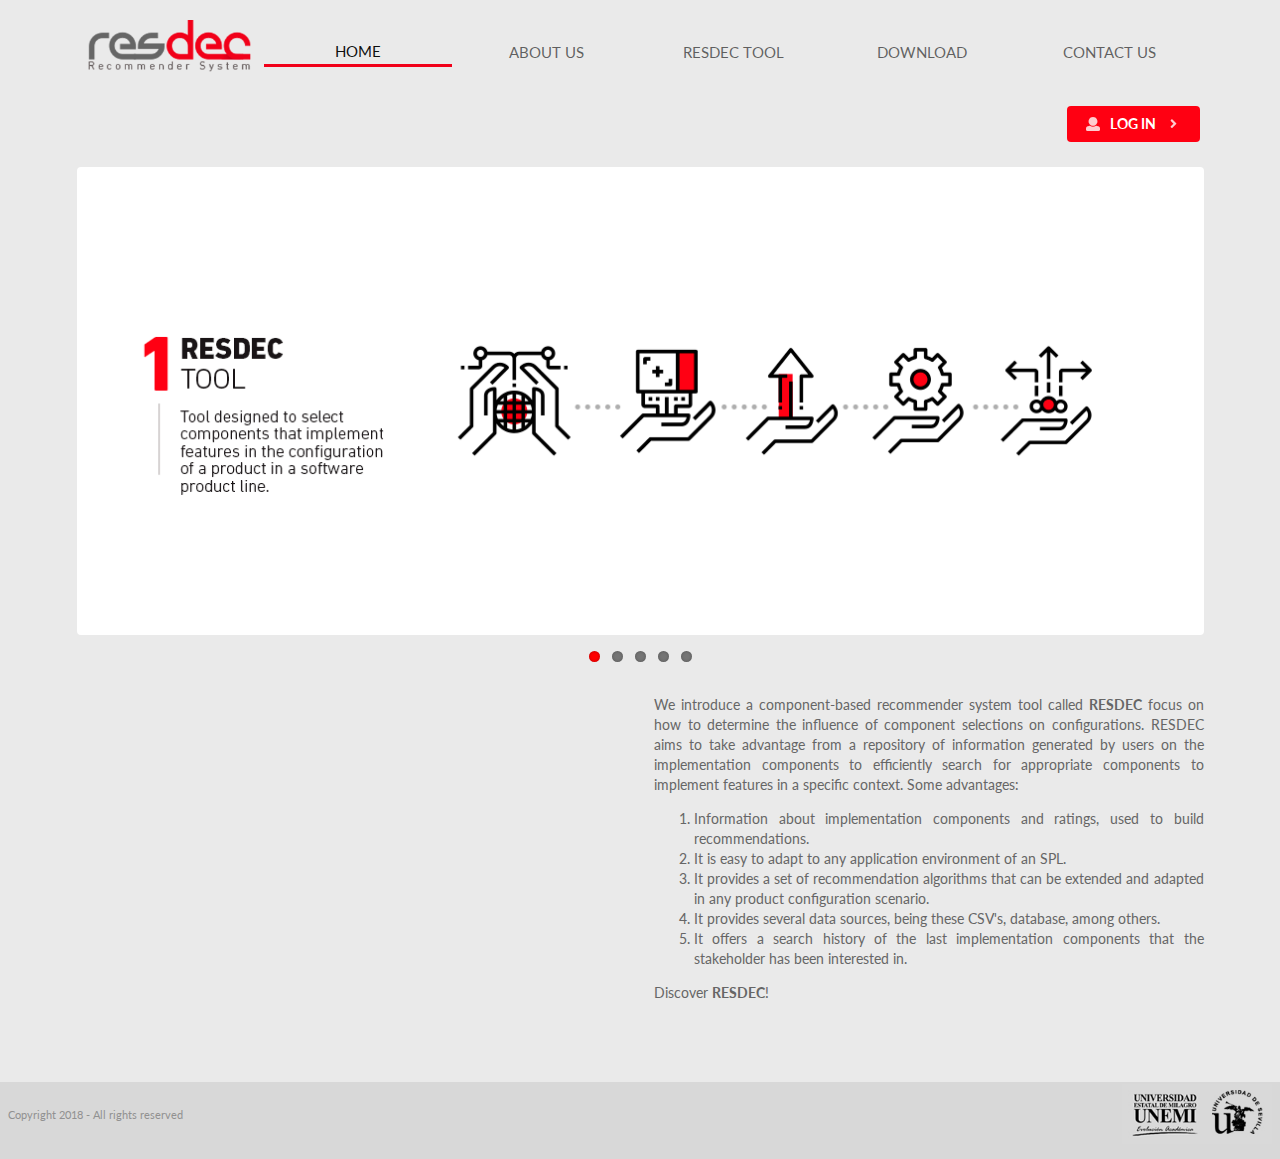
<file: index.html>
<!DOCTYPE html>
<html>

<head>
    <meta charset="utf-8" />
    <meta http-equiv="X-UA-Compatible" content="IE=edge">
    <title>Resdec</title>
    <meta name="viewport" content="width=device-width, initial-scale=1">
    <link rel="stylesheet" type="text/css" href="./css/semantic.css" />
    <link rel="stylesheet" type="text/css" href="./css/site.css" />
    <link rel="stylesheet" type="text/css" href="./css/flexslider.css" />


    <script src="./js/jquery-3.1.1.min.js"></script>
    <script src="./css/semantic.js"></script>
    <script src="./js/jquery.flexslider.js"></script>

    <script>
        $(document).ready(function() {


            $(document).ready(function() {
                $('.flexslider').flexslider({
                    animation: "slide",
                    animationLoop: true,
                    itemMargin: 5
                });
            });


        });
    </script>



</head>

<body>


    <div class="ui sidebar vertical menu">
        <a class="item" href="#">
            <div class="header">
                <img class="ui middle aligned samll image" src="./images/resdec.jpg" title="logo_site">
            </div>
        </a>
        <a class="item" href="./index.html">HOME</a>
        <a class="item" href="./about.html">ABOUT US</a>
        <a class="item" href="./tools.html">RESDEC TOOL</a>
        <a class="item" href="./download.html">DOWNLOAD</a>
        <a class="item" href="./contact.html">CONTACT US</a>
    </div>

    <div class="pusher">




        <div class="ui container" style="padding-bottom: 30px;">
            <div id="menuhide" class="ui five item text large menu">
                <div class="item">
                    <i id="myMenuSlide" class="large bars icon"></i>
                </div>
            </div>

            <div id="logo_mobile" class="item">
                <img class="ui small image" src="./images/resdec_t.png" title="logo_site">
            </div>


            <div id="menuroot" class="ui six item text large menu">
                <div class="item">
                    <img class="ui image" src="./images/resdec_t.png" alt="">
                </div>
                <a id="home" class="item" data-path="index.html" href="./index.html">HOME</a>
                <a class="item" data-path="about" href="./about.html">ABOUT US</a>
                <a class="item" data-path="tools" href="./tools.html">RESDEC TOOL</a>
                <a class="item" data-path="download" href="./download.html">DOWNLOAD</a>
                <a class="item" data-path="contact" href="./contact.html">CONTACT US</a>
            </div>

            <div style="padding-bottom: 25px; text-align: right;">
                <a href="./login.html" class="negative ui button">
                    <i class="user icon"></i> LOG IN
                    <i class="angle right icon"></i>
                </a>
            </div>

            <div style="width: 100%;">
                <div class="flexslider">
                    <ul class="slides">
                        <li>
                            <img src="./images/r1.png" alt="">
                        </li>
                        <li>
                            <img src="./images/r2.png" alt="">
                        </li>
                        <li>
                            <img src="./images/website_resdec-3.1.png" alt="">
                        </li>
                        <li>
                            <img src="./images/r4.png" alt="">
                        </li>
                        <li>
                            <img src="./images/r5.png" alt="">
                        </li>

                    </ul>
                </div>

            </div>

            <div style="padding-bottom: 25px;">


                <div class="ui two column stackable grid">
                    <div class="column" style="text-align:center; min-height:360px">
                        <iframe width="100%" height="100%" src="https://www.youtube.com/embed/9egr_i7e1Ak?controls=0" frameborder="0" allow="accelerometer; autoplay; encrypted-media; gyroscope; picture-in-picture" allowfullscreen></iframe>
                    </div>
                    <div class="column" style="text-align:justify;">
                        We introduce a component-based recommender system tool called <b>RESDEC</b> focus on how to determine the influence of component selections on configurations. RESDEC aims to take advantage from a repository of information generated
                        by users on the implementation components to efficiently search for appropriate components to implement features in a specific context. Some advantages:
                        <ol>
                            <li>Information about implementation components and ratings, used to build recommendations. </li>
                            <li>It is easy to adapt to any application environment of an SPL.</li>
                            <li>It provides a set of recommendation algorithms that can be extended and adapted in any product configuration scenario. </li>
                            <li>It provides several data sources, being these CSV's, database, among others. </li>
                            <li>It offers a search history of the last implementation components that the stakeholder has been interested in.</li>
                        </ol>
                        Discover <b>RESDEC</b>!
                    </div>
                </div>
            </div>

        </div>

        <!--<div class="myfooter2" style="position: fixed; bottom: 0;">
            fghdfghdfg
        </div>-->

        <div class="myfooter2">
            <div class="ui grid" style="margin-bottom: 0px;margin-top: 0px;margin-left: 0px;margin-right: 0px;">
                <div class="left floated six wide column" style="padding: 0;">
                    <div class="ui vertical basic segment" style="padding: 0;">
                        <br>
                        <span>Copyright 2018 - All rights reserved</span>
                    </div>
                </div>
                <div class="right floated six wide column" style="padding: 0;">
                    <div class="ui basic right aligned segment" style="padding: 0;">
                        <img src="./images/logoUni.jpg" class="ui small right floated image" alt="" usemap="#imgmap">
                        <map name="imgmap">
                            <area rel="noopener noreferrer" target="_blank" alt="Unemi" title="Unemi" href="http://www.unemi.edu.ec/" coords="3,79,111,0" shape="rect">
                            <area rel="noopener noreferrer" target="_blank" alt="Sevilla" title="Sevilla" href="http://www.us.es" coords="199,81,114,0" shape="rect">
                        </map>
                    </div>
                </div>
            </div>
        </div>

    </div>


</body>

<script src="./js/site.js"></script>



</html>
</file>
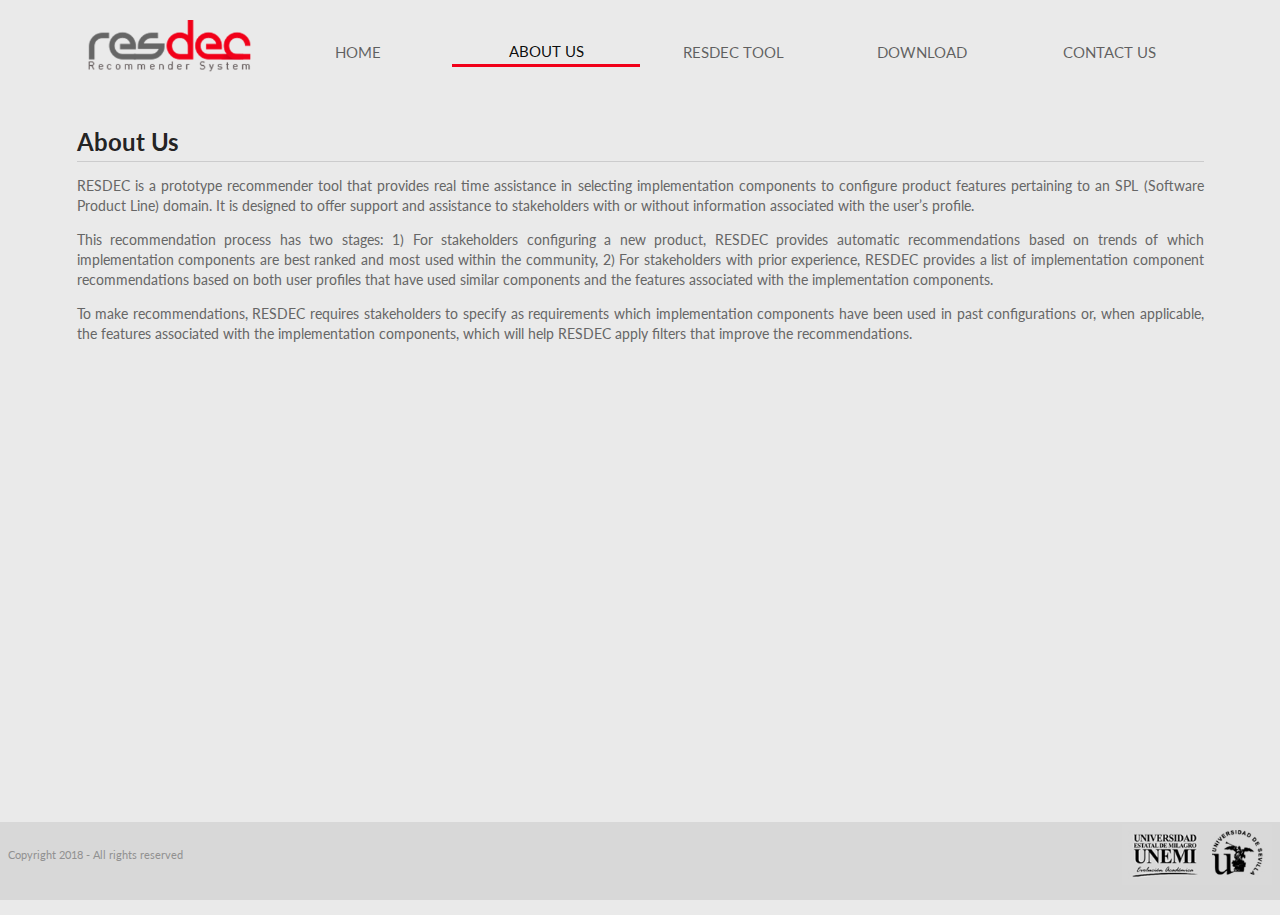
<file: about.html>
<!DOCTYPE html>
<html>

<head>
    <meta charset="utf-8" />
    <meta http-equiv="X-UA-Compatible" content="IE=edge">
    <title>Resdec</title>
    <meta name="viewport" content="width=device-width, initial-scale=1">
    <link rel="stylesheet" type="text/css" href="./css/semantic.css" />
    <link rel="stylesheet" type="text/css" href="./css/site.css" />
    <script src="./js/jquery-3.1.1.min.js"></script>
    <script src="./css/semantic.js"></script>


</head>

<body>

    <div class="ui sidebar vertical menu">
        <a class="item" href="#">
            <div class="header">
                <img class="ui middle aligned samll image" src="./images/resdec.jpg" title="logo_site">
            </div>
        </a>
        <a class="item" href="./index.html">HOME</a>
        <a class="item" href="./about.html">ABOUT US</a>
        <a class="item" href="./tools.html">RESDEC TOOL</a>
        <a class="item" href="./download.html">DOWNLOAD</a>
        <a class="item" href="./contact.html">CONTACT US</a>
    </div>


    <div class="pusher">



        <div class="ui container">


            <div id="menuhide" class="ui six item text large menu">
                <div class="item">
                    <i id="myMenuSlide" class="large bars icon"></i>
                </div>
            </div>

            <div id="logo_mobile" class="item">
                <img class="ui small image" src="./images/resdec_t.png" title="logo_site">
            </div>

            <div id="menuroot" class="ui six item text large menu">
                <div class="item">
                    <img class="ui image" src="./images/resdec_t.png" alt="">
                </div>
                <a class="item" href="./index.html">HOME</a>
                <a class="item" href="./about.html">ABOUT US</a>
                <a class="item" href="./tools.html">RESDEC TOOL</a>
                <a class="item" href="./download.html">DOWNLOAD</a>
                <a class="item" href="./contact.html">CONTACT US</a>
            </div>


            <div id="cont">

                <div class="ui large dividing header">About Us</div>

                <p>RESDEC is a prototype recommender tool that provides real time assistance in selecting implementation components to configure product features pertaining to an SPL (Software Product Line) domain. It is designed to offer support and assistance
                    to stakeholders with or without information associated with the user’s profile.</p>
                <p>This recommendation process has two stages: 1) For stakeholders configuring a new product, RESDEC provides automatic recommendations based on trends of which implementation components are best ranked and most used within the community,
                    2) For stakeholders with prior experience, RESDEC provides a list of implementation component recommendations based on both user profiles that have used similar components and the features associated with the implementation components.</p>
                <p>To make recommendations, RESDEC requires stakeholders to specify as requirements which implementation components have been used in past configurations or, when applicable, the features associated with the implementation components, which
                    will help RESDEC apply filters that improve the recommendations.</p>

            </div>

        </div>
        <div id="foo3" class="myfooter">
            <div class="ui grid" style="margin-bottom: 0px;margin-top: 0px;margin-left: 0px;margin-right: 0px;">
                <div class="left floated six wide column" style="padding: 0;">
                    <div class="ui vertical basic segment" style="padding: 0;">
                        <br>
                        <span>Copyright 2018 - All rights reserved</span>
                    </div>
                </div>
                <div class="right floated six wide column" style="padding: 0;">
                    <div class="ui basic right aligned segment" style="padding: 0;">
                        <img src="./images/logoUni.jpg" class="ui small right floated image" alt="" usemap="#imgmap">
                        <map name="imgmap">
                            <area rel="noopener noreferrer" target="_blank" alt="Unemi" title="Unemi" href="http://www.unemi.edu.ec/" coords="3,79,111,0" shape="rect">
                            <area rel="noopener noreferrer" target="_blank" alt="Sevilla" title="Sevilla" href="http://www.us.es" coords="199,81,114,0" shape="rect">
                        </map>
                    </div>
                </div>
            </div>
        </div>
    </div>
</body>

<script src="./js/site.js"></script>


</html>
</file>
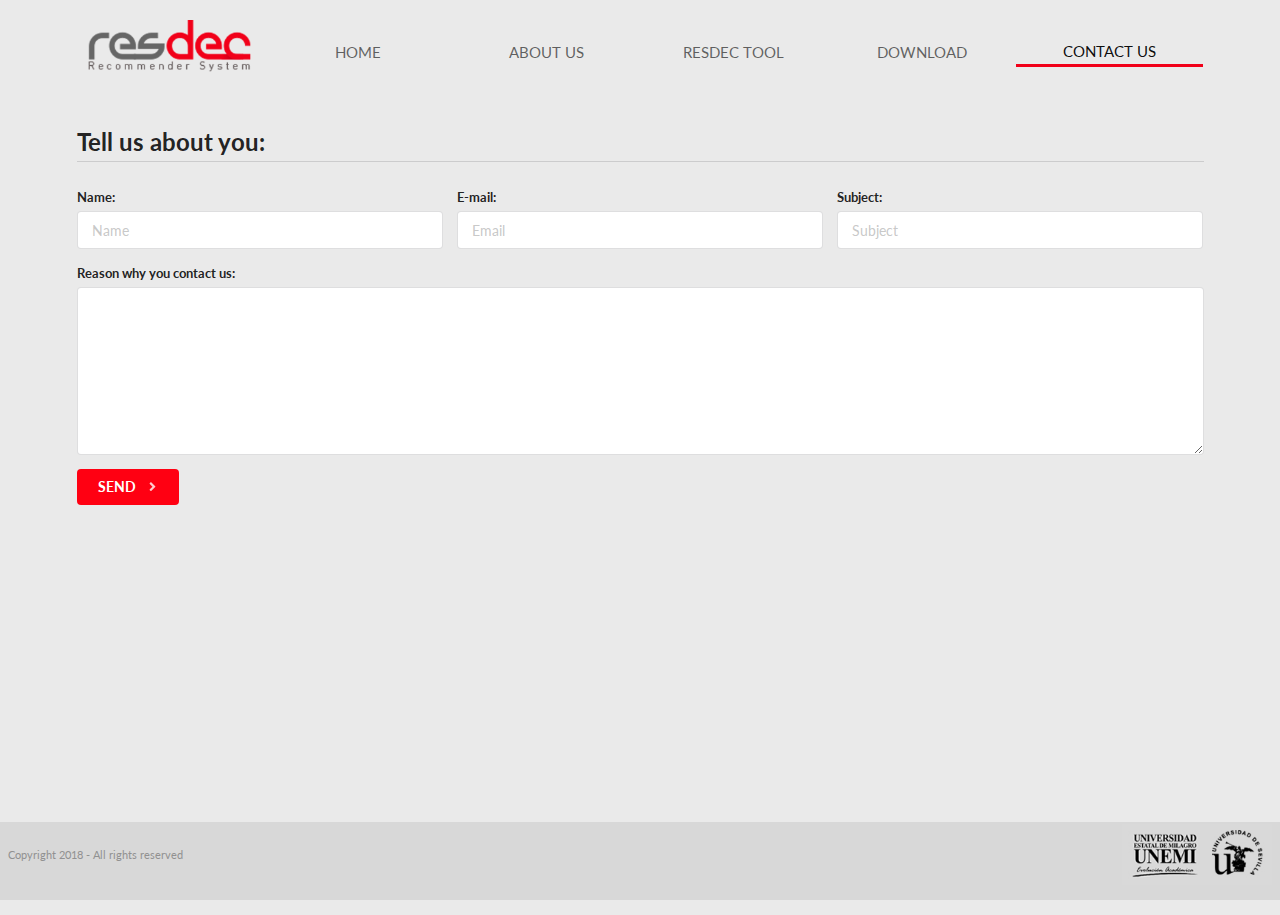
<file: contact.html>
<!DOCTYPE html>
<html>

<head>
    <meta charset="utf-8" />
    <meta http-equiv="X-UA-Compatible" content="IE=edge">
    <title>Resdec</title>
    <meta name="viewport" content="width=device-width, initial-scale=1">
    <link rel="stylesheet" type="text/css" href="./css/semantic.css" />
    <link rel="stylesheet" type="text/css" href="./css/site.css" />

    <script src="./js/jquery-3.1.1.min.js"></script>
    <script src="./css/semantic.js"></script>


</head>

<body>

    <div class="ui sidebar vertical menu">
        <a class="item" href="#">
            <div class="header">
                <img class="ui middle aligned samll image" src="./images/resdec.jpg" title="logo_site">
            </div>
        </a>
        <a class="item" href="./index.html">HOME</a>
        <a class="item" href="./about.html">ABOUT US</a>
        <a class="item" href="./tools.html">RESDEC TOOL</a>
        <a class="item" href="./download.html">DOWNLOAD</a>
        <a class="item" href="./contact.html">CONTACT US</a>
    </div>

    <div class="pusher">



        <div class="ui container">
            <div id="menuhide" class="ui six item text large menu">
                <div class="item">
                    <i id="myMenuSlide" class="large bars icon"></i>
                </div>
            </div>

            <div id="logo_mobile" class="item">
                <img class="ui small image" src="./images/resdec_t.png" title="logo_site">
            </div>

            <div id="menuroot" class="ui six item text large menu">
                <div class="item">
                    <img class="ui image" src="./images/resdec_t.png" alt="">
                </div>
                <a class="active item" href="./index.html">HOME</a>
                <a class="item" href="./about.html">ABOUT US</a>
                <a class="item" href="./tools.html">RESDEC TOOL</a>
                <a class="item" href="./download.html">DOWNLOAD</a>
                <a class="item" href="./contact.html">CONTACT US</a>
            </div>

            <div id="cont">
                <div class="ui large dividing header">Tell us about you:</div>
            </div>


            <form class="ui form" action="javascript:;" onsubmit="em(this)">
                <div class="three fields">
                    <div class="field">
                        <label>Name:</label>
                        <input id="name_cf" name="name_cf" type="text" placeholder="Name" required>
                    </div>
                    <div class="field">
                        <label>E-mail:</label>
                        <input id="email_cf" name="email_cf" type="Email" placeholder="Email" required>
                    </div>
                    <div class="field">
                        <label>Subject: </label>
                        <input id="subject_cf" name="subject_cf" type="text" placeholder="Subject" required>
                    </div>
                </div>
                <div class="equal width fields">
                    <div class="field">
                        <label>Reason why you contact us:</label>
                        <textarea id="msg_cf" name="msg_cf" required></textarea>
                    </div>
                </div>

                <div style="padding-bottom: 25px;">
                    <button class="negative ui button" type="submit">
                    SEND
                    <i class="angle right icon"></i>
                </button>


                </div>

            </form>

        </div>
        <div id="foo" class="myfooter">
            <div class="ui grid" style="margin-bottom: 0px;margin-top: 0px;margin-left: 0px;margin-right: 0px;">
                <div class="left floated six wide column" style="padding: 0;">
                    <div class="ui vertical basic segment" style="padding: 0;">
                        <br>
                        <span>Copyright 2018 - All rights reserved</span>
                    </div>
                </div>
                <div class="right floated six wide column" style="padding: 0;">
                    <div class="ui basic right aligned segment" style="padding: 0;">
                        <img src="./images/logoUni.jpg" class="ui small right floated image" alt="" usemap="#imgmap">
                        <map name="imgmap">
                            <area rel="noopener noreferrer" target="_blank" alt="Unemi" title="Unemi" href="http://www.unemi.edu.ec/" coords="3,79,111,0" shape="rect">
                            <area rel="noopener noreferrer" target="_blank" alt="Sevilla" title="Sevilla" href="http://www.us.es" coords="199,81,114,0" shape="rect">
                        </map>
                    </div>
                </div>
            </div>
        </div>

    </div>



</body>

<script src="./js/site.js"></script>

</html>
</file>
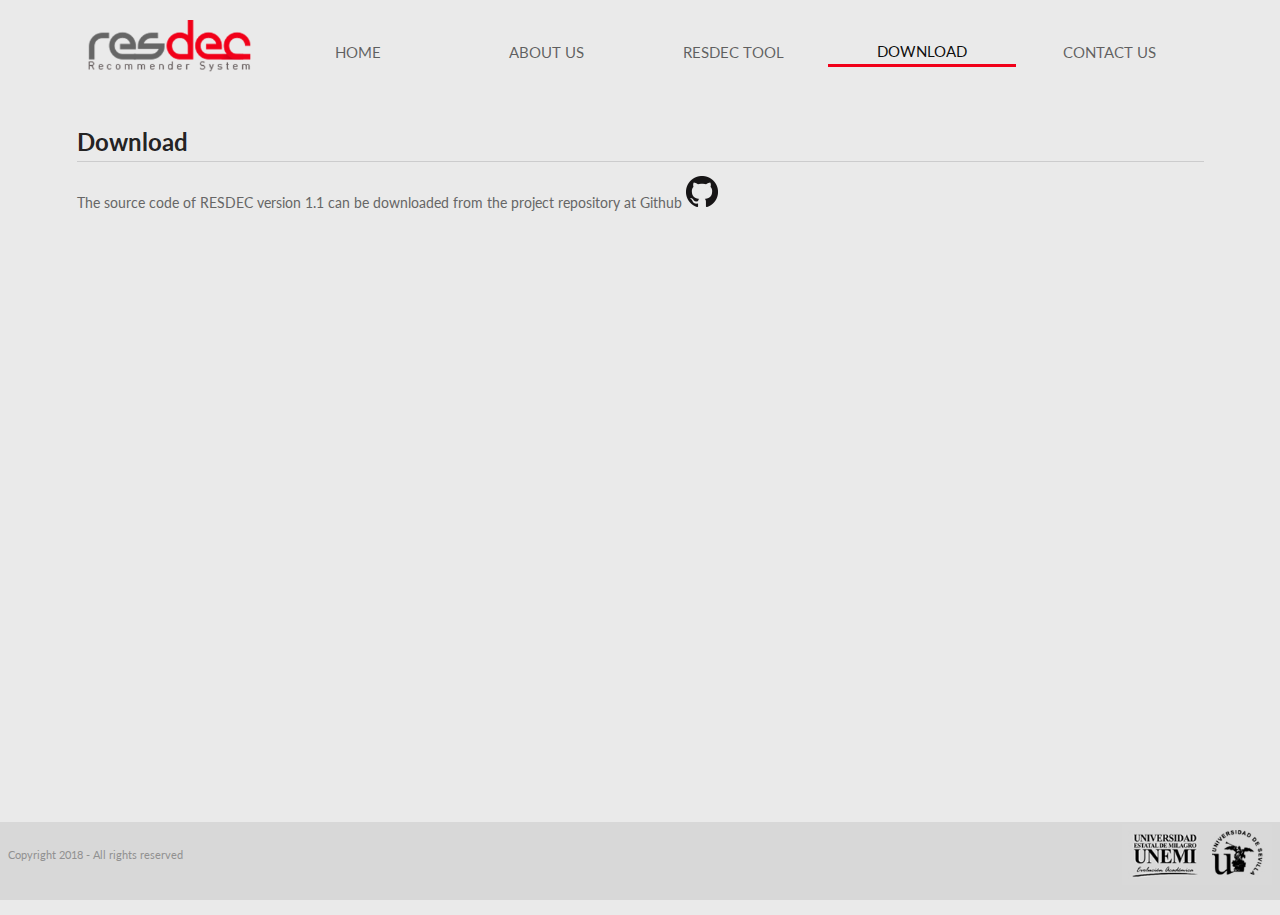
<file: download.html>
<!DOCTYPE html>
<html>

<head>
    <meta charset="utf-8" />
    <meta http-equiv="X-UA-Compatible" content="IE=edge">
    <title>Resdec</title>
    <meta name="viewport" content="width=device-width, initial-scale=1">
    <link rel="stylesheet" type="text/css" href="./css/semantic.css" />
    <link rel="stylesheet" type="text/css" href="./css/site.css" />

    <script src="./js/jquery-3.1.1.min.js"></script>
    <script src="./css/semantic.js"></script>

</head>

<body>


    <div class="ui sidebar vertical menu">
        <a class="item" href="#">
            <div class="header">
                <img class="ui middle aligned samll image" src="./images/resdec.jpg" title="logo_site">
            </div>
        </a>
        <a class="item" href="./index.html">HOME</a>
        <a class="item" href="./about.html">ABOUT US</a>
        <a class="item" href="./tools.html">RESDEC TOOL</a>
        <a class="item" href="./download.html">DOWNLOAD</a>
        <a class="item" href="./contact.html">CONTACT US</a>
    </div>

    <div class="pusher">




        <div class="ui container">
            <div id="menuhide" class="ui six item text large menu">
                <div class="item">
                    <i id="myMenuSlide" class="large bars icon"></i>
                </div>
            </div>

            <div id="logo_mobile" class="item">
                <img class="ui small image" src="./images/resdec_t.png" title="logo_site">
            </div>

            <div id="menuroot" class="ui six item text large menu">
                <div class="item">
                    <img class="ui image" src="./images/resdec_t.png" alt="">
                </div>
                <a class="active item" href="./index.html">HOME</a>
                <a class="item" href="./about.html">ABOUT US</a>
                <a class="item" href="./tools.html">RESDEC TOOL</a>
                <a class="item" href="./download.html">DOWNLOAD</a>
                <a class="item" href="./contact.html">CONTACT US</a>
            </div>


            <div id="cont">
                <div class="ui large dividing header">Download</div>
                <p>The source code of RESDEC version 1.1 can be downloaded from the project repository at Github
                    <a href="https://github.com/RESDEC" target="_blank" rel="noopener noreferrer">
                        <img src="./images/GitHub-Mark-32px.png" alt="">
                    </a>
                </p>
            </div>



        </div>
        <div id="fooidenx2" class="myfooter2">
            <div class="ui grid" style="margin-bottom: 0px;margin-top: 0px;margin-left: 0px;margin-right: 0px;">
                <div class="left floated six wide column" style="padding: 0;">
                    <div class="ui vertical basic segment" style="padding: 0;">
                        <br>
                        <span>Copyright 2018 - All rights reserved</span>
                    </div>
                </div>
                <div class="right floated six wide column" style="padding: 0;">
                    <div class="ui basic right aligned segment" style="padding: 0;">
                        <img src="./images/logoUni.jpg" class="ui small right floated image" alt="" usemap="#imgmap">
                        <map name="imgmap">
                            <area rel="noopener noreferrer" target="_blank" alt="Unemi" title="Unemi" href="http://www.unemi.edu.ec/" coords="3,79,111,0" shape="rect">
                            <area rel="noopener noreferrer" target="_blank" alt="Sevilla" title="Sevilla" href="http://www.us.es" coords="199,81,114,0" shape="rect">
                        </map>
                    </div>
                </div>
            </div>
        </div>

    </div>



</body>

<script src="./js/site.js"></script>

</html>
</file>
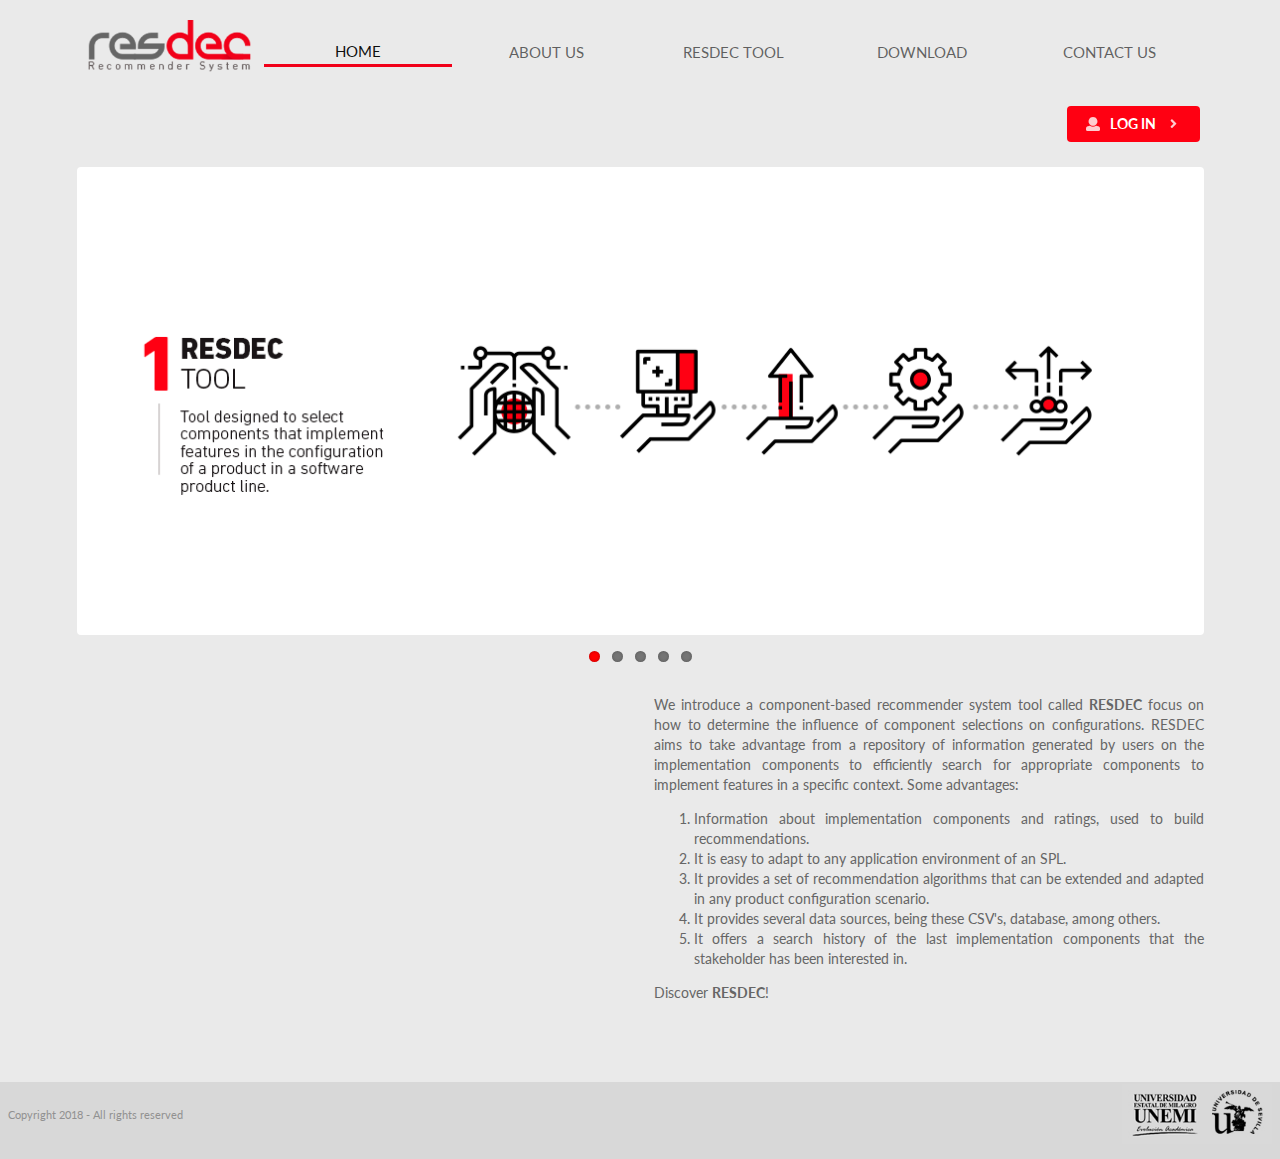
<file: ecs1.html>
<!DOCTYPE html>
<html>

<head>
    <meta charset="utf-8" />
    <meta http-equiv="X-UA-Compatible" content="IE=edge">
    <title>Cold Start - Resdec</title>
    <meta name="viewport" content="width=device-width, initial-scale=1">
    <link rel="stylesheet" type="text/css" href="./css/semantic.css" />
    <link rel="stylesheet" type="text/css" href="./css/site.css" />


    <script src="./js/jquery-3.1.1.min.js"></script>
    <script src="./css/semantic.js"></script>


    <script>
        if (sessionStorage.getItem("UserLoginResdec") == null) {
            self.location = "./";
        }


        $(document).ready(function() {

            $('#seach_tags').dropdown();


            $('#view_advance').click(function() {
                $('#segment_advance').transition('fade down');
                var f = $('#segment_advance').attr('class');
                if (f.indexOf('in fade down') != -1) {
                    $('#view_advance i').css({

                        "-webkit-transform": "rotateZ(0.25turn)",
                        "-moz-transform": "rotateZ(0.25turn)",
                        "transform": "rotateZ(0.25turn)",
                        "-o-transform": "rotateZ(0.25turn)",
                        "-webkit-transition": "transform 0.3s ease-in",
                        "-moz-transition": "transform 0.3s ease-in",
                        "-o-transition": "transform 0.3s ease-in",
                        "transition": "transform 0.3s ease-in"
                    });
                } else {
                    $('#view_advance i').css({
                        "-webkit-transform": "rotateZ(0.0turn)",
                        "-moz-transform": "rotateZ(0.0turn)",
                        "transform": "rotateZ(0.0turn)",
                        "-o-transform": "rotateZ(0.0turn)" /* For modern browsers(CSS3)  */
                    });
                }
            });
        });
    </script>



</head>

<body>


    <div class="ui sidebar vertical menu">
        <a class="item" href="#">
            <div class="header">
                <img class="ui middle aligned samll image" src="./images/resdec.jpg" title="logo_site">
            </div>
        </a>
        <a class="item" href="./index.html">HOME</a>
        <a class="item" href="./about.html">ABOUT US</a>
        <a class="item" href="./tools.html">RESDEC TOOL</a>
        <a class="item" href="./download.html">DOWNLOAD</a>
        <a class="item" href="./contact.html">CONTACT US</a>
    </div>

    <div class="pusher">




        <div class="ui container" style="padding-bottom: 30px;">
            <div id="menuhide" class="ui six item text large menu">
                <div class="item">
                    <i id="myMenuSlide" class="large bars icon"></i>
                </div>
            </div>

            <div id="logo_mobile" class="item">
                <img class="ui small image" src="./images/resdec_t.png" title="logo_site">
            </div>


            <div id="menuroot" class="ui six item text large menu">
                <div class="item">
                    <img class="ui image" src="./images/resdec_t.png" alt="">
                </div>

            </div>

            <div class="ui segment">

                <div id="load_last_view" class="ui top aligned inverted dimmer">
                    <div class="ui text loader">Loading</div>
                </div>


                <div>
                    <div id="log"></div>
                    <h2>Cold Start
                        <span id="rmamager"><a id="returLnk" href="./manager.html">return manager &#8594;</a></span>
                    </h2>
                </div>
                <div>
                    <div class="ui equal width form">
                        <div class="fields">
                            <div class="ten wide field">

                                <label>Tags</label>
                                <select id="seach_tags" name="tags" class="ui fluid search dropdown" multiple="">
                                    <option value="">tags</option>
                                </select>


                            </div>
                            <div class="six wide field">
                                <label>Total Suggestions</label>
                                <div class="ui left action input">
                                    <button id="plus_buton" class="ui basic icon button">
                                        <i class="plus icon"></i>
                                    </button>
                                    <button id="minus_buton" class="ui basic icon button">
                                        <i class="minus icon"></i>
                                    </button>
                                    <input id="numbers_suggestions" type="number" value="1" placeholder="1" min="1">
                                </div>
                            </div>
                        </div>



                        <button id="sub" class="negative ui button">
                            SUBMIT
                            <i class="angle right icon"></i>
                        </button>

                    </div>
                </div>


                <h4 id="htop" class="ui dividing header hdide">
                    Top
                </h4>
                <div class="ui basic segment">
                    <div id="list_items" class="ui cards">
                    </div>
                </div>


                <h4 id="hlike" class="ui dividing header hdide">
                    You may also like
                </h4>
                <div id="list_items_others" class="ui divided items">
                </div>


                <div id="segment_last_view" class="ui basic segment hdide">
                    <div class="ui basic segment">
                        <h2>Top 10</h2>
                        <div id="list_items_top10" class="ui divided items">
                        </div>
                    </div>
                </div>



            </div>
        </div>


    </div>

</body>

<script src="./js/esc1.js"></script>
<script src="./js/site.js"></script>

</html>
</file>
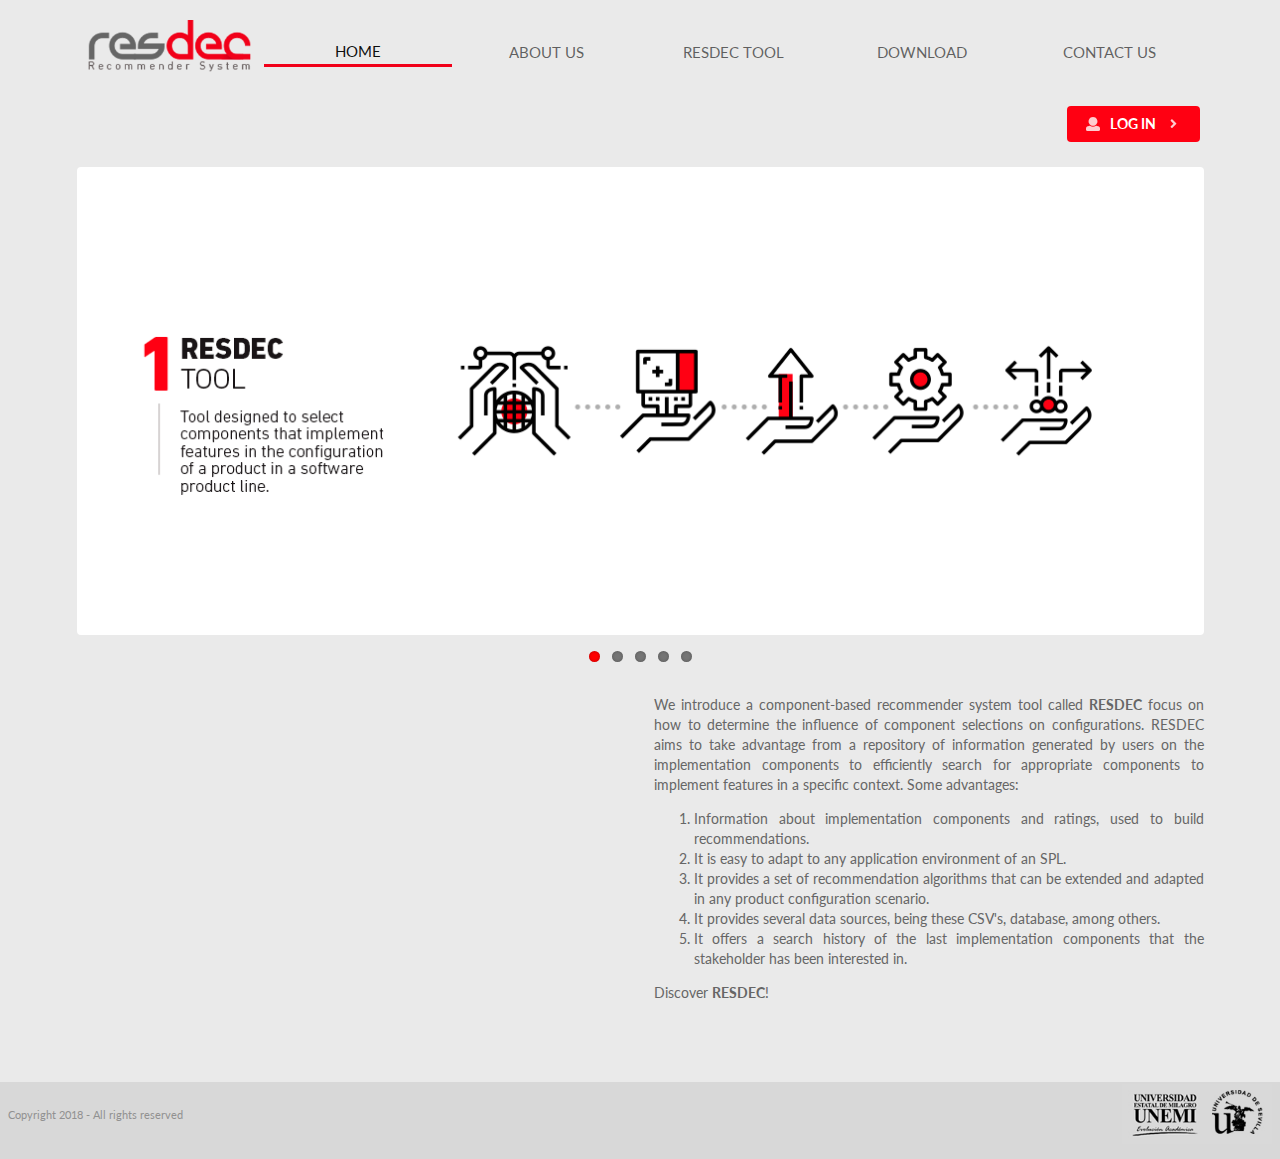
<file: ecs2.html>
<!DOCTYPE html>
<html>

<head>
    <meta charset="utf-8" />
    <meta http-equiv="X-UA-Compatible" content="IE=edge">
    <title>Cold Start - Resdec</title>
    <meta name="viewport" content="width=device-width, initial-scale=1">
    <link rel="stylesheet" type="text/css" href="./css/semantic.css" />
    <link rel="stylesheet" type="text/css" href="./css/site.css" />

    <script src="./js/jquery-3.1.1.min.js"></script>
    <script src="./css/semantic.js"></script>


    <script>
        if (sessionStorage.getItem("UserLoginResdec") == null) {
            self.location = "./";
        }

        $(document).ready(function() {

            $('.ui.dropdown')
                .dropdown();
        });
    </script>



</head>

<body>


    <div class="ui sidebar vertical menu">
        <a class="item" href="#">
            <div class="header">
                <img class="ui middle aligned samll image" src="./images/resdec.jpg" title="logo_site">
            </div>
        </a>
        <a class="item" href="./index.html">HOME</a>
        <a class="item" href="./about.html">ABOUT US</a>
        <a class="item" href="./tools.html">RESDEC TOOL</a>
        <a class="item" href="./download.html">DOWNLOAD</a>
        <a class="item" href="./contact.html">CONTACT US</a>
    </div>

    <div class="pusher">




        <div class="ui container" style="padding-bottom: 30px;">
            <div id="menuhide" class="ui six item text large menu">
                <div class="item">
                    <i id="myMenuSlide" class="large bars icon"></i>
                </div>
            </div>

            <div id="logo_mobile" class="item">
                <img class="ui small image" src="./images/resdec_t.png" title="logo_site">
            </div>


            <div id="menuroot" class="ui six item text large menu">
                <div class="item">
                    <img class="ui image" src="./images/resdec_t.png" alt="">
                </div>

            </div>

            <div class="ui segment">
                <div id="load_last_view" class="ui top aligned inverted dimmer">
                    <div class="ui text loader">Loading</div>
                </div>

                <div>
                    <h2>Recommendations of components based on ratings
                        <span id="rmamager"><a id="returLnk" href="./manager.html">return manager &#8594;</a></span>
                    </h2>
                </div>
                <div>
                    <div class="ui equal width form">
                        <div class="fields">
                            <div class="required ten wide field">
                                <label>Used plugin</label>
                                <select id="seach_tags" name="tags" class="ui fluid search dropdown">
                                    <option value="">Name used plugin</option>
                                  </select>
                            </div>
                            <div class="required six wide field">
                                <label>Total Suggestions</label>
                                <div class="ui left action input">
                                    <button id="plus_buton" class="ui basic icon button">
                                        <i class="plus icon"></i>
                                    </button>
                                    <button id="minus_buton" class="ui basic icon button">
                                        <i class="minus icon"></i>
                                    </button>
                                    <input id="numbers_suggestions" type=" number" value="1" placeholder="1" min="1">
                                </div>
                            </div>
                        </div>
                        <div class="required field">
                            <label>Recommender method</label>
                            <select id="ddl_method" name="ddl_method" class="ui fluid dropdown">
                                <option value="">method</option>
                              </select>
                        </div>


                        <div id="list_error" class="ui hidden negative message">
                            <i class="close icon"></i>
                            <ul id="items_error" class="list">

                            </ul>
                        </div>

                        <button id="sub" class="negative ui button">
                            SUBMIT
                            <i class="angle right icon"></i>
                        </button>

                    </div>
                </div>
                <h4 id="htop" class="ui dividing header hdide">
                    Recommended for you based on
                </h4>
                <div class="ui basic segment">
                    <div id="list_items" class="ui cards">


                    </div>
                </div>


                <h4 id="hlike" class="ui dividing header hdide">
                    You may also like
                </h4>
                <div id="list_items_others" class="ui divided items">
                </div>


                <div id="segment_last" class="ui basic segment hdide">
                    <div class="ui basic segment">
                        <h2>Last views</h2>
                        <div id="list_items_last" class="ui divided items">
                        </div>
                    </div>
                </div>


            </div>

        </div>
    </div>

</body>


<script src="./js/site.js"></script>
<script src="./js/esc2.js"></script>


</html>
</file>
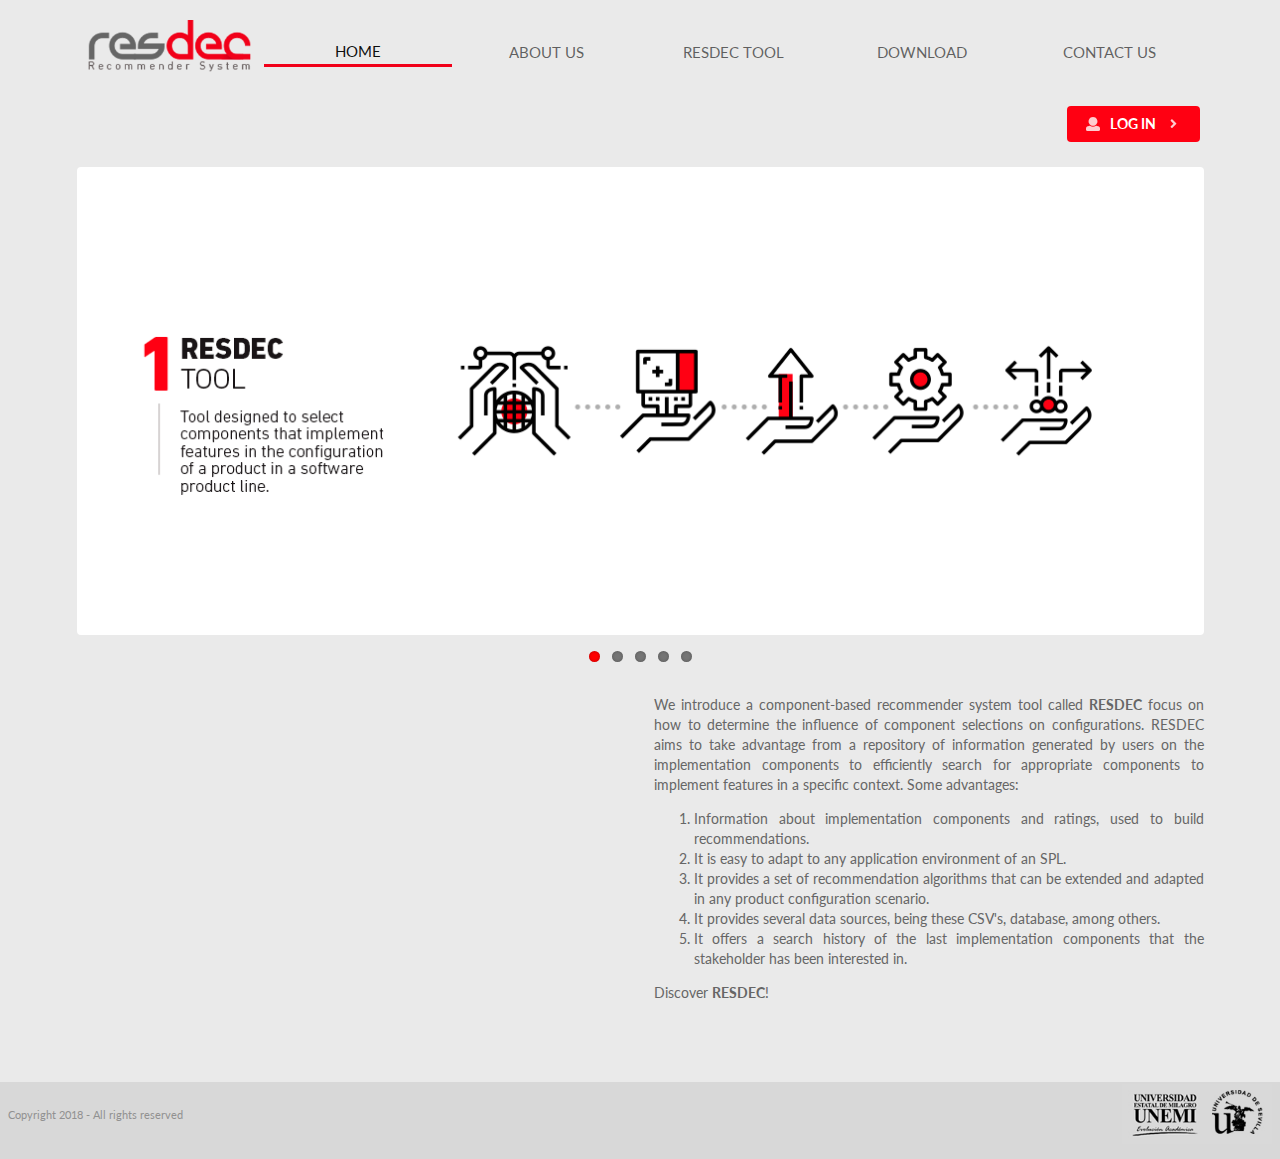
<file: ecs3.html>
<!DOCTYPE html>
<html>

<head>
    <meta charset="utf-8" />
    <meta http-equiv="X-UA-Compatible" content="IE=edge">
    <title>Cold Start - Resdec</title>
    <meta name="viewport" content="width=device-width, initial-scale=1">
    <link rel="stylesheet" type="text/css" href="./css/semantic.css" />
    <link rel="stylesheet" type="text/css" href="./css/site.css" />

    <script src="./js/jquery-3.1.1.min.js"></script>
    <script src="./css/semantic.js"></script>


    <script>
        if (sessionStorage.getItem("UserLoginResdec") == null) {
            self.location = "./";
        }

        $(document).ready(function() {

            $('#seach_tags').dropdown({
                onChange: function() {
                    var select_plugin_val = $('#seach_tags').find(":selected").text();
                    //console.log(select_plugin_val);
                    loadTagsByPlugin(select_plugin_val)
                }
            });

            $('#ddl_method').dropdown();

        });
    </script>



</head>

<body>


    <div class="ui sidebar vertical menu">
        <a class="item" href="#">
            <div class="header">
                <img class="ui middle aligned samll image" src="./images/resdec.jpg" title="logo_site">
            </div>
        </a>
        <a class="item" href="./index.html">HOME</a>
        <a class="item" href="./about.html">ABOUT US</a>
        <a class="item" href="./tools.html">RESDEC TOOL</a>
        <a class="item" href="./download.html">DOWNLOAD</a>
        <a class="item" href="./contact.html">CONTACT US</a>
    </div>

    <div class="pusher">

        <div class="ui container" style="padding-bottom: 30px;">
            <div id="menuhide" class="ui six item text large menu">
                <div class="item">
                    <i id="myMenuSlide" class="large bars icon"></i>
                </div>
            </div>

            <div id="logo_mobile" class="item">
                <img class="ui small image" src="./images/resdec_t.png" title="logo_site">
            </div>


            <div id="menuroot" class="ui six item text large menu">
                <div class="item">
                    <img class="ui image" src="./images/resdec_t.png" alt="">
                </div>

            </div>

            <div class="ui segment">
                <div id="load_last_view" class="ui top aligned inverted dimmer">
                    <div class="ui text loader">Loading</div>
                </div>


                <div>
                    <h2>Recommendations of components based on features
                        <span id="rmamager"><a id="returLnk" href="./manager.html">return manager &#8594;</a></span>
                    </h2>
                </div>
                <div>
                    <div class="ui equal width form">
                        <div class="required fields">
                            <div class="ten wide field">
                                <label>Used plugin</label>
                                <select id="seach_tags" name="tags" class="ui fluid search dropdown">
                                    <option value="">Name used plugin</option>
                                  </select>
                            </div>
                            <div class="required six wide field">
                                <label>Total Suggestions</label>
                                <div class="ui left action input">
                                    <button id="plus_buton" class="ui basic icon button">
                                        <i class="plus icon"></i>
                                    </button>
                                    <button id="minus_buton" class="ui basic icon button">
                                        <i class="minus icon"></i>
                                    </button>
                                    <input id="numbers_suggestions" type="number" value="1" placeholder="1" min="1">
                                </div>
                            </div>
                        </div>
                        <div id="seccion_tagsByplugins" class="field hdide">
                            <label>Plugin tags</label>
                            <p id="tagsByplugins">
                            </p>
                        </div>
                        <div class="required field">
                            <label>Recommender method</label>
                            <select id="ddl_method" name="ddl_method" class="ui fluid dropdown">
                                <option value="">method</option>
                              </select>
                        </div>


                        <div id="list_error" class="ui hidden negative message">
                            <i class="close icon"></i>
                            <ul id="items_error" class="list">

                            </ul>
                        </div>

                        <button id="sub" class="negative ui button">
                            SUBMIT
                            <i class="angle right icon"></i>
                        </button>

                    </div>
                </div>
                <h4 id="htop" class="ui dividing header hdide">
                    Recommended for you based on
                </h4>
                <div class="ui basic segment">
                    <div id="list_items" class="ui cards">


                    </div>
                </div>

                <h4 id="hlike" class="ui dividing header hdide">
                    You may also like
                </h4>
                <div id="list_items_others" class="ui divided items">
                </div>




            </div>
        </div>




    </div>

</body>

<script src="./js/esc3.js"></script>
<script src="./js/site.js"></script>

</html>
</file>
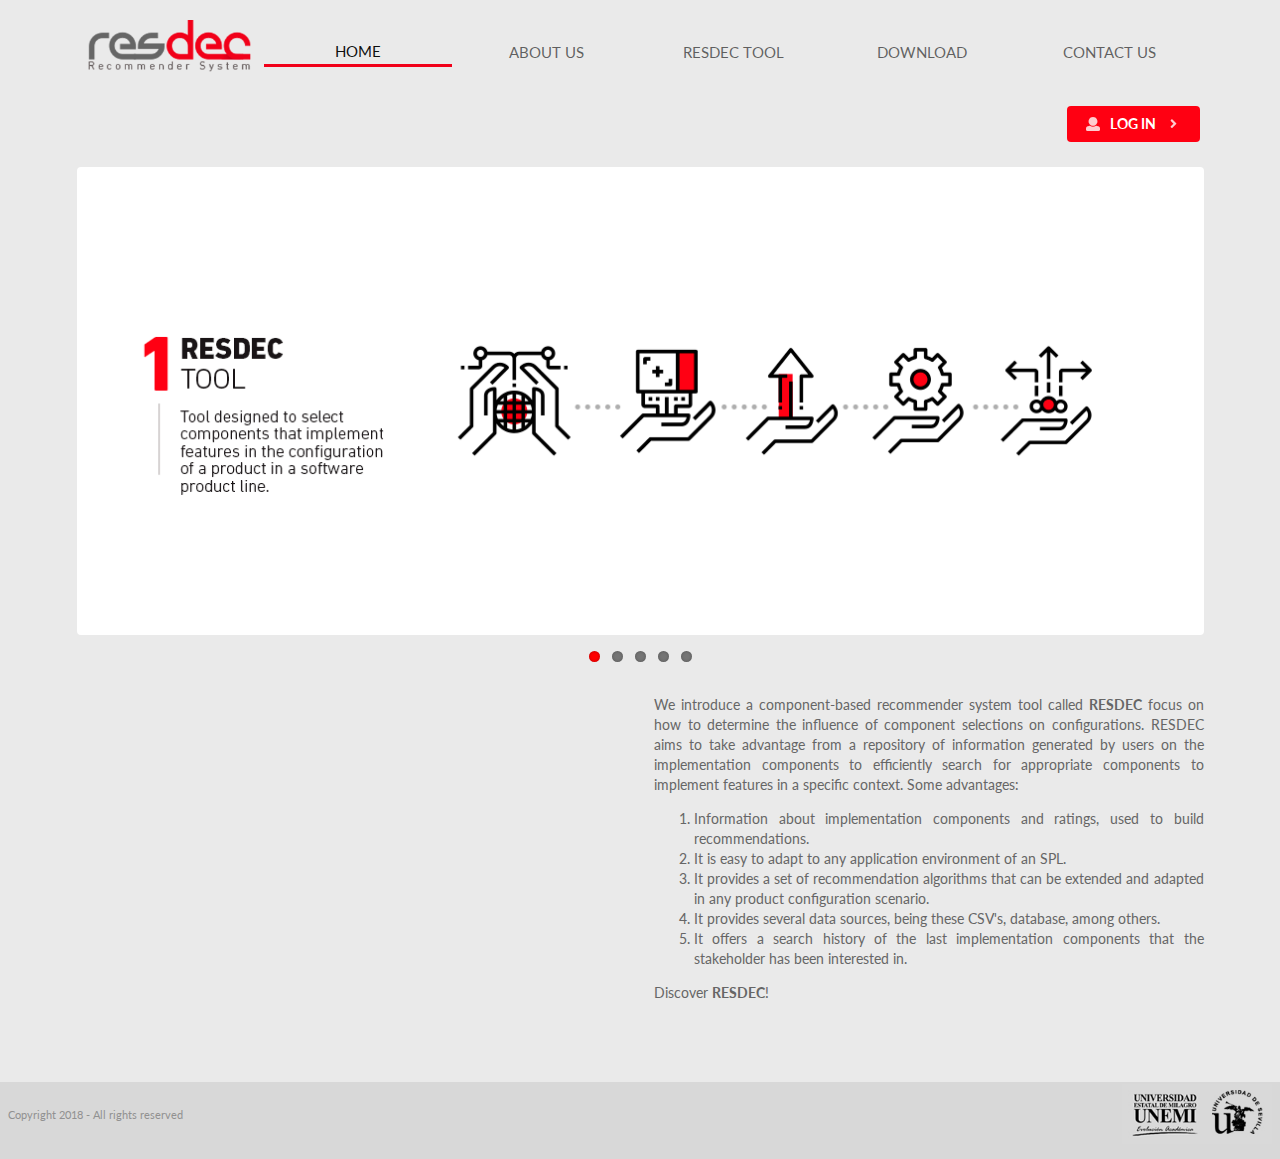
<file: ecs4.html>
<!DOCTYPE html>
<html>

<head>
    <meta charset="utf-8" />
    <meta http-equiv="X-UA-Compatible" content="IE=edge">
    <title>New option - Resdec</title>
    <meta name="viewport" content="width=device-width, initial-scale=1">
    <link rel="stylesheet" type="text/css" href="./css/semantic.css" />
    <link rel="stylesheet" type="text/css" href="./css/site.css" />

    <script src="./js/jquery-3.1.1.min.js"></script>
    <script src="./css/semantic.js"></script>

    <script>
        if (sessionStorage.getItem("UserLoginResdec") == null) {
            self.location = "./";
        }
    </script>


</head>

<body>




    <div class="ui sidebar vertical menu">
        <a class="item" href="#">
            <div class="header">
                <img class="ui middle aligned samll image" src="./images/resdec.jpg" title="logo_site">
            </div>
        </a>
        <a class="item" href="./index.html">HOME</a>
        <a class="item" href="./about.html">ABOUT US</a>
        <a class="item" href="./tools.html">RESDEC TOOL</a>
        <a class="item" href="./download.html">DOWNLOAD</a>
        <a class="item" href="./contact.html">CONTACT US</a>
    </div>

    <div class="pusher">


        <div id="viewPopMsg" class="ui modal">
            <div class="header">
                Instructions
            </div>
            <div class="content">
                <div class="description">

                    <p> <i class="check circle icon"></i> Select a feature and execute one of the three scenarios, <a target="_blank" href="./about-case-study.html">more about this case study</a></p>
                </div>
            </div>
            <div class="actions">
                <div id="viewPopMsgOk" class="ui ok negative button">
                    <i class="checkmark icon"></i> Ok
                </div>
            </div>
        </div>




        <div class="ui container" style="padding-bottom: 30px;">
            <div id="menuhide" class="ui six item text large menu">
                <div class="item">
                    <i id="myMenuSlide" class="large bars icon"></i>
                </div>
            </div>

            <div id="logo_mobile" class="item">
                <img class="ui small image" src="./images/resdec_t.png" title="logo_site">
            </div>


            <div id="menuroot" class="ui six item text large menu">
                <div class="item">
                    <img class="ui image" src="./images/resdec_t.png" alt="">
                </div>

            </div>

            <div class="ui segment">
                <div id="load_last_view" class="ui top aligned inverted dimmer">
                    <div class="ui text loader">Loading</div>
                </div>


                <div>
                    <h2>Case Study applied to eCommerce Website
                        <span id="rmamager">
                            <a href="./manager.html">return manager &#8594;</a>
                            <br>
                            
                        </span>
                    </h2>
                </div>

                <div class="imgCaseStudy">

                    <!-- Image Map Generated by http://www.image-map.net/ -->
                    <img src="images/Real_eCommerceSite02.png" usemap="#image-map">

                    <map name="image-map">
                        <area target="" id="node1" alt="You have selected the feature: <b>Layout Maganer</b>" title="Select Node Layout Maganer" href="#" coords="2,97,89,118" shape="rect" data-plugins="Js_composer,shortcodes-ultimate,types,accordions,wp-pagenavi,megamenu,hover-effects,text-hover,mega-addons-for-visual-composer" data-tags="all in one plugin,mega addons for visual composer,mega addons for wpbakery page builder,visual composerwpbakery,page builderbutton,columns,shortcode,slider,toggle,Cms,custom field,custom fields,custom post type,custom post types,Accordion,accordion plugin,accordions,collapse,faq,navigation,pages,pagination,paging,mega menu,megamenu,menu,navigation,widget,animation,effect,hover,hover effects,link animation,abbreviations,acronyms,post content,terms,text">
                        <area target="" id="node2" alt="You have selected the feature: <b>Catalogue</b>" title="Select Node Catalogue" href="#" coords="96,97,178,119" shape="rect" data-plugins="gallery-images,bj-lazy-load,responsive-slider,wp-gallery-custom-links,smart-slider-3,totally-booked,nivo-image-slider,woocommerce-bulk-discount,woo-notification,yith-woocommerce-wishlist,yith-woocommerce-compare,woo-advanced-discounts,currency-switcher-woocommerce" data-tags="gallery,image gallery,photo gallery,responsive gallery,wordpress gallery plugin,iframes,images,javascript,lazy loading,optimize,image slider,responsive slider,responsive slides,responsive slideshows,slider,gallery,gallery link,gallery links,image slider,layer sliderresponsive slider,slider,wordpress slider,appointment booking,booking,booking calendar,booking system,reservation calendar,gallery,image,jquery,nivo,slider,bulk,discount,woocommerce,boost sales,marketing,notify,recent sales popup,woocommerce,e-commerce,products,Wishlist,woocommerce,yit,compare products,product compare,product comparison,woocommerce compare,yith,bulk pricing,category discount,customer role discount,user role discount,woocommerce discount,currency,currency switcher,multicurrency,switcher,woocommerce">
                        <area target="" id="node3" alt="You have selected the feature: <b>Search</b>" title="Select Node Search" href="#" coords="199,97,284,120" shape="rect" data-plugins="woocommerce-products-filter,woocommerce-predictive-search,ajax-search-lite,ajax-search-for-woocommerce,yith-woocommerce-ajax-search,premmerce-search" data-tags="ajax filter, filter, products,products filter,woocommerce, live search, predictive search,woocommerce,WooCommerce Predictive Search,woocommerce search, better wordpress search,relevance search, search,search plugin,widget,woocommerce search by sku,woocommerce search form,woocommerce search page,woocommerce search results,woocommerce search shortcode,ajax product search,live product search,product search,woocommerce product search">
                        <area target="" id="node4" alt="You have selected the feature: <b>Online Shopping</b>" title="Select Node Online Shopping" href="#" coords="333,97,442,120" shape="rect" data-plugins="woocommerce-bulk-discount,woo-notification,yith-woocommerce-wishlist,yith-woocommerce-compare,woo-advanced-discounts,currency-switcher-woocommerce,woocommerce-calculate-shipping-button,Woocommerce-Checkout-Field-Editor,simple-shortcode-woocommerce-shipping-calculator,woocommerce-multilingual,woocommerce-menu-bar-cart,WooCommerce,zipmoney-payments-woocommerce,paypal-for-woocommerce,currency-switcher-woocommerce" data-tags="bulk,discount,woocommerce,boost sales,marketing,notify,recent sales popup,woocommerce,e-commerce,products,Wishlist,Woocommerce,yit,compare products,product compare,product comparison,woocommerce compare,yith,shipping calculator,woocommerce,checkout field customizer,checkout field editor,checkout manager,woocommerce checkout field editor,WooCommerce checkout manager,Shipping calculator,Shortcode,Simple-shortcode,Softwarehtec,woocommerce-shipping-calculator,cms,commerce,e-commerce,ecommerce,woocommerce,bulk pricing,category discount,customer role discount,user role discount,woocommerce discount,bar,basket,cart,menu,woocommerce,e-commerce,ecommerce,sales,sell,store,zipmoney for woocommerce,zipmoney payment gateway for woocommerce,zipmoney payments module for woocommerce,zipmoney payments woocommerce,zipmoney woocommerce addon,angelleye,express checkout,payments pro,paypal,woocommerce,currency,currency switcher,multicurrency,switcher,woocommerce">
                        <area target="" id="node5" alt="You have selected the feature: <b>Contact</b>" title="Select Node Contact" href="#" coords="450,97,532,117" shape="rect" data-plugins="contact-form-7,contact-form-7-datepicker,surbma-divi-gravity-forms,surbma-divi-gravity-forms" data-tags="contact,contact form,email,feedback,form,calendar,date,datepicker,time,timepicker,divi,gravity forms,GravityForms,divi,divi gravity forms,divi theme,gravity forms,GravityForms">
                        <area target="" id="node6" alt="You have selected the feature: <b>CRM</b>" title="Select Node CRM" href="#" coords="543,98,625,120" shape="rect" data-plugins="wp-customer-reviews,testimonial-free" data-tags="business,google,hcard,hproduct,schema.org,testimonial,testimonial carousel,testimonials,testimonials showcase,testimonials slider">
                        <area target="" id="node7" alt="You have selected the feature: <b>Security</b>" title="Select Node Security" href="#" coords="646,96,741,120" shape="rect" data-plugins="jetpack,auto-terms-of-service-and-privacy-policy,uk-cookie-consent" data-tags="backup,jetpack,related posts,security,WordPress.com,GDPR,Privacy Policy,terms and conditions,terms of service,terms of use,cookie compliance,cookie law,cookies,eu privacy directive,GDPR">
                        <area target="" id="node8" alt="You have selected the feature: <b>Marketing</b>" title="Select Node Marketing" href="#" coords="818,98,902,119" shape="rect" data-plugins="mailchimp-for-woocommerce,sailthru-widget,forms-for-campaign-monitor,metronet-tag-manager,icegram,pricing-deals-for-woocommerce" data-tags="ecommerce,email,mailchimp,Workflows,email,personalization,campaign monitor,Email Marketing,Sign-up forms,adwords,google,google tag manager,gtm,tag manager,exit popup,optin popup,popup,popus,wordpress popups,Woocommerce bulk pricing,Woocommerce discounts,woocommerce dynamic discounts,woocommerce dynamic pricing,woocommerce wholesale pricing">
                        <area target="" id="node2.1" alt="You have selected the feature: <b>Products</b>" title="Select Node Products" href="#" coords="57,160,125,183" shape="rect" data-plugins="gallery-images,bj-lazy-load,responsive-slider,wp-gallery-custom-links,smart-slider-3,totally-booked,nivo-image-slider" data-tags="gallery,image gallery,photo gallery,responsive gallery,wordpress gallery plugin,iframes,images,javascript,lazy loading,optimize,image slider,responsive slider,responsive slides,responsive slideshows,slider,gallery,gallery link,gallery links,image slider,layer sliderresponsive slider,slider,wordpress slider,appointment booking,booking,booking calendar,booking system,reservation calendar,gallery,image,jquery,nivo,slider">
                        <area target="" id="node2.2" alt="You have selected the feature: <b>Offers</b>" title="Select Node Offers" href="#" coords="131,161,198,183" shape="rect" data-plugins="woocommerce-bulk-discount,woo-notification,yith-woocommerce-wishlist,yith-woocommerce-compare,woo-advanced-discounts,currency-switcher-woocommerce" data-tags="bulk,discount,woocommerce,boost sales,marketing,notify,recent sales popup,woocommerce,e-commerce,products,Wishlist,woocommerce,yit,compare products,product compare,product comparison,woocommerce compare,yith,bulk pricing,category discount,customer role discount,user role discount,woocommerce discount,currency,currency switcher,multicurrency,switcher,woocommerce">
                        <area target="" id="node4.1" alt="You have selected the feature: <b>Shopping Cart</b>" title="Select Node Shopping Cart" href="#" coords="281,163,384,185" shape="rect" data-plugins="woocommerce-bulk-discount,woo-notification,yith-woocommerce-wishlist,yith-woocommerce-compare,woo-advanced-discounts,currency-switcher-woocommerce,woocommerce-calculate-shipping-button,Woocommerce-Checkout-Field-Editor,simple-shortcode-woocommerce-shipping-calculator,woocommerce-multilingual,woocommerce-menu-bar-cart" data-tags="bulk,discount,woocommerce,boost sales,marketing,notify,recent sales popup,woocommerce,e-commerce,products,Wishlist,Woocommerce,yit,compare products,product compare,product comparison,woocommerce compare,yith,shipping calculator,woocommerce,checkout field customizer,checkout field editor,checkout manager,woocommerce checkout field editor,WooCommerce checkout manager,Shipping calculator,Shortcode,Simple-shortcode,Softwarehtec,woocommerce-shipping-calculator,cms,commerce,e-commerce,ecommerce,woocommerce,bulk pricing,category discount,customer role discount,user role discount,woocommerce discount,bar,basket,cart,menu,woocommerce">
                        <area target="" id="node4.2" alt="You have selected the feature: <b>Payment</b>" title="Select Node Payment" href="#" coords="393,161,499,185" shape="rect" data-plugins="WooCommerce,zipmoney-payments-woocommerce,paypal-for-woocommerce,currency-switcher-woocommerce" data-tags="e-commerce,ecommerce,sales,sell,store,zipmoney for woocommerce,zipmoney payment gateway for woocommerce,zipmoney payments module for woocommerce,zipmoney payments woocommerce,zipmoney woocommerce addon,angelleye,express checkout,payments pro,paypal,woocommerce,currency,currency switcher,multicurrency,switcher,woocommerce">
                        <area target="" id="node9" alt="You have selected the feature: <b>SEO</b>" title="Select Node SEO" href="#" coords="790,162,864,187" shape="rect" data-plugins="all-in-one-seo-pack,wordpress-seo,w3-total-cache,WP-Super-Cache,webappick-product-feed-for-woocommerce,wp-analytify,exit-intent-popups-conversion-optimization-by-exitbee" data-tags="all in one seo,google,page,seo,twitter,Content analysis,google search console,Readability,seo,xml sitemap,cache,caching,compression,maxcdn,seo,cache,caching,performance,WP cache,WP Super Cache,facebook product feed,google product feed,woocommerce,woocommerce product feed,google analytics,google analytics dashboard,google analytics widget,WooCommerce stats,WordPress analytics,behavioral targeting,blogging,build email list,cart abandonment recovery,conversion">
                        <area target="" id="node10" alt="You have selected the feature: <b>Social Media</b>" title="Select Node Social Media" href="#" coords="870,164,951,187" shape="rect" data-plugins="add-to-any,addthis,pixelyoursite,yotpo-social-reviews-for-woocommerce,instagram-feed,wp-analytify,exit-intent-popups-conversion-optimization-by-exitbee" data-tags="buttons,icons,share,share buttons,social media,share buttons,social,Social Marketing,social share,social sharing,facebook,Facebook Conversion Pixel,Facebook Pixel,Facebook Pixel Events,New Facebook Pixel,reviews,Social Reviews,woocommerce,woocommerce product reviews,woocommerce reviews,Instagram,instagram feed,instagram gallery,instagram photos,instagram widget,google analytics,google analytics dashboard,google analytics widget,WooCommerce stats,WordPress analytics,behavioral targeting,blogging,build email list,cart abandonment recovery,conversion">
                    </map>

                </div>

                <br>


                <span id="rmamager">
                    <a target="_blank" href="./about-case-study.html">About this case study</a>
                    <br>
                    
                </span>

                <div>


                    <div id="NodeSelected"></div>

                    <div class="ui top attached tabular menu">
                        <a class="item active" data-tab="first">Cold Start</a>
                        <a class="item" data-tab="second">Recommendations of components based on ratings</a>
                        <a class="item" data-tab="third">Recommendations of components based on features</a>
                    </div>
                    <div id="content_COLD_START" class="ui bottom attached tab segment active" data-tab="first">
                        <div id="uisegment_COLD_START">

                            <div id="load_last_view_cs" class="ui top aligned inverted dimmer">
                                <div class="ui text loader">Loading</div>
                            </div>


                            <div>
                                <div id="log_cs"></div>
                                <h2>Cold Start</h2>
                            </div>
                            <div>
                                <div class="ui equal width form">
                                    <div class="fields">
                                        <div class="ten wide field">
                                            <label>Tags</label>
                                            <select id="seach_tags_cs" name="tags" class="ui fluid search dropdown" multiple="">
                                                <option value="">tags</option>
                                            </select>
                                        </div>
                                        <div class="six wide field">
                                            <label>Total Suggestions</label>
                                            <div class="ui left action input">
                                                <button id="plus_buton_cs" class="ui basic icon button">
                                                    <i class="plus icon"></i>
                                                </button>
                                                <button id="minus_buton_cs" class="ui basic icon button">
                                                    <i class="minus icon"></i>
                                                </button>
                                                <input id="numbers_suggestions_cs" type="number" value="1" placeholder="1" min="1">
                                            </div>
                                        </div>
                                    </div>



                                    <button id="sub_cs" class="negative ui button">
                                        SUBMIT
                                        <i class="angle right icon"></i>
                                    </button>

                                </div>
                            </div>


                            <h4 id="htop_cs" class="ui dividing header hdide">
                                Top
                            </h4>
                            <div class="ui basic segment">
                                <div id="list_items_cs" class="ui cards">
                                </div>
                            </div>


                            <h4 id="hlike_cs" class="ui dividing header hdide">
                                You may also like
                            </h4>
                            <div id="list_items_others_cs" class="ui divided items">
                            </div>


                            <div id="segment_last_view_cs" class="ui basic segment hdide">
                                <div class="ui basic segment">
                                    <h2>Top 10</h2>
                                    <div id="list_items_top10_cs" class="ui divided items">
                                    </div>
                                </div>
                            </div>



                        </div>
                    </div>
                    <div id="content_BASED_ON_RATINGS" class="ui bottom attached tab segment " data-tab="second">
                        <div id="uisegment_BASED_ON_RATINGS">
                            <div id="load_last_view_bor" class="ui top aligned inverted dimmer">
                                <div class="ui text loader">Loading</div>
                            </div>

                            <div>
                                <div id="log_bor"></div>
                                <h2>Recommendations of components based on ratings</h2>
                            </div>
                            <div>
                                <div class="ui equal width form">
                                    <div class="fields">
                                        <div class="required ten wide field">
                                            <label>Used plugin</label>
                                            <select id="seach_tags_bor" name="tags" class="ui fluid search dropdown">
                                                        <option value="">Name used plugin</option>
                                                      </select>
                                        </div>
                                        <div class="required six wide field">
                                            <label>Total Suggestions</label>
                                            <div class="ui left action input">
                                                <button id="plus_buton_bor" class="ui basic icon button">
                                                            <i class="plus icon"></i>
                                                        </button>
                                                <button id="minus_buton_bor" class="ui basic icon button">
                                                            <i class="minus icon"></i>
                                                        </button>
                                                <input id="numbers_suggestions_bor" type=" number" value="1" placeholder="1" min="1">
                                            </div>
                                        </div>
                                    </div>
                                    <div class="required field">
                                        <label>Recommender method</label>
                                        <select id="ddl_method_bor" name="ddl_method" class="ui fluid dropdown">
                                                    <option value="">method</option>
                                                  </select>
                                    </div>


                                    <div id="list_error_bor" class="ui hidden negative message">
                                        <i class="close icon"></i>
                                        <ul id="items_error_bor" class="list">

                                        </ul>
                                    </div>

                                    <button id="sub_bor" class="negative ui button">
                                                SUBMIT
                                                <i class="angle right icon"></i>
                                            </button>

                                </div>
                            </div>
                            <h4 id="htop_bor" class="ui dividing header hdide">
                                Recommended for you based on
                            </h4>
                            <div class="ui basic segment">
                                <div id="list_items_bor" class="ui cards">


                                </div>
                            </div>


                            <h4 id="hlike_bor" class="ui dividing header hdide">
                                You may also like
                            </h4>
                            <div id="list_items_others_bor" class="ui divided items">
                            </div>


                            <div id="segment_last_bor" class="ui basic segment hdide">
                                <div class="ui basic segment">
                                    <h2>Last views</h2>
                                    <div id="list_items_last_bor" class="ui divided items">
                                    </div>
                                </div>
                            </div>


                        </div>
                    </div>
                    <div id="content_BASED_ON_FEATURES" class="ui bottom attached tab segment" data-tab="third">
                        <div id="uisegment_BASED_ON_FEATURES">
                            <div id="load_last_view" class="ui top aligned inverted dimmer">
                                <div class="ui text loader">Loading</div>
                            </div>


                            <div>
                                <div id="log"></div>
                                <h2>Recommendations of components based on features</h2>
                            </div>
                            <div>
                                <div class="ui equal width form">
                                    <div class="required fields">
                                        <div class="ten wide field">
                                            <label>Used plugin</label>
                                            <select id="seach_tags_bof" name="seach_tags_bof" class="ui fluid search dropdown">
                                                        <option value="">Name used plugin</option>
                                                      </select>
                                        </div>
                                        <div class="required six wide field">
                                            <label>Total Suggestions</label>
                                            <div class="ui left action input">
                                                <button id="plus_buton" class="ui basic icon button">
                                                            <i class="plus icon"></i>
                                                        </button>
                                                <button id="minus_buton" class="ui basic icon button">
                                                            <i class="minus icon"></i>
                                                        </button>
                                                <input id="numbers_suggestions" type="number" value="1" placeholder="1" min="1">
                                            </div>
                                        </div>
                                    </div>
                                    <div id="seccion_tagsByplugins" class="field hdide">
                                        <label>Plugin tags</label>
                                        <p id="tagsByplugins">
                                        </p>
                                    </div>
                                    <div class="required field">
                                        <label>Recommender method</label>
                                        <select id="ddl_method" name="ddl_method" class="ui fluid dropdown">
                                                    <option value="">method</option>
                                                  </select>
                                    </div>


                                    <div id="list_error" class="ui hidden negative message">
                                        <i class="close icon"></i>
                                        <ul id="items_error" class="list">

                                        </ul>
                                    </div>

                                    <button id="sub" class="negative ui button">
                                                SUBMIT
                                                <i class="angle right icon"></i>
                                            </button>

                                </div>
                            </div>
                            <h4 id="htop" class="ui dividing header hdide">
                                Recommended for you based on
                            </h4>
                            <div class="ui basic segment">
                                <div id="list_items" class="ui cards">


                                </div>
                            </div>

                            <h4 id="hlike" class="ui dividing header hdide">
                                You may also like
                            </h4>
                            <div id="list_items_others" class="ui divided items">
                            </div>
                        </div>
                    </div>

                </div>
            </div>
        </div>
    </div>

</body>

<script src="./js/esc4.js "></script>
<script src="./js/esc41.js"></script>
<script src="./js/esc43.js"></script>
<script src="./js/site.js"></script>
<script src="./js/esc42.js"></script>

<script>
    checkCookie();
</script>


</html>
</file>
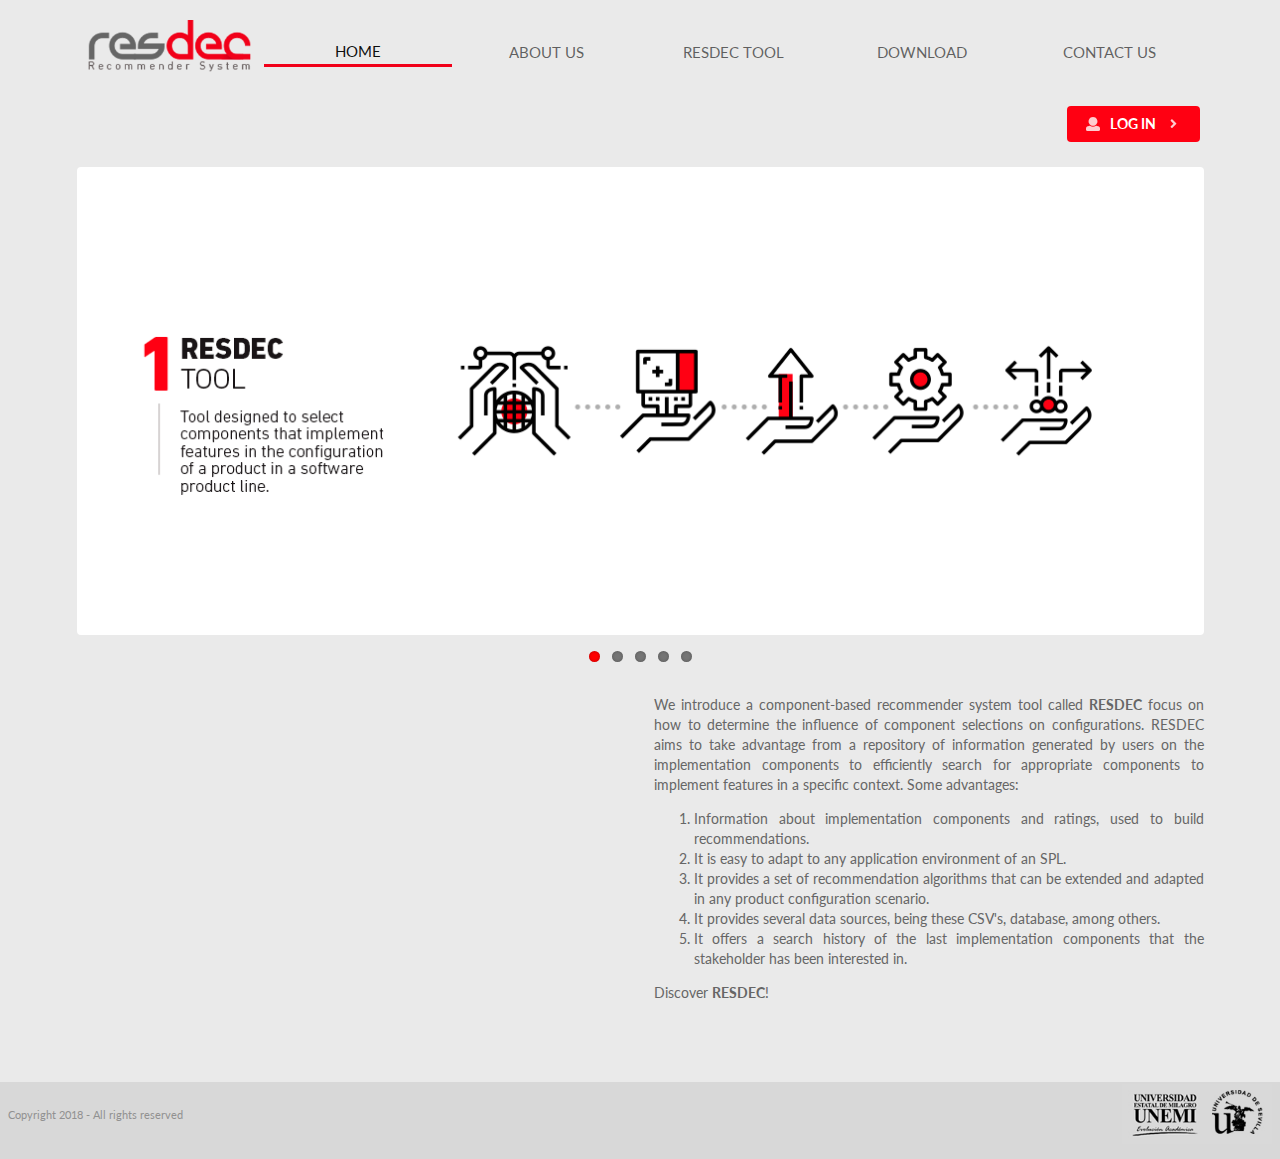
<file: edit-profile.html>
<!DOCTYPE html>
<html>

<head>
    <meta charset="utf-8" />
    <meta http-equiv="X-UA-Compatible" content="IE=edge">
    <title>Edit Profile Resdec</title>
    <meta name="viewport" content="width=device-width, initial-scale=1">
    <link rel="stylesheet" type="text/css" href="./css/semantic.css" />
    <link rel="stylesheet" type="text/css" href="./css/site.css" />
    <link rel="stylesheet" type="text/css" href="./css/flexslider.css" />


    <script src="./js/jquery-3.1.1.min.js"></script>
    <script src="./css/semantic.js"></script>

    <script>
        if (sessionStorage.getItem("UserLoginResdec") == null) {
            self.location = "./";
        }
    </script>




</head>

<body>

    <div class="ui text container" style="max-width: 400px; padding-top: 25px;">
        <img class="ui small image" src="./images/resdec_t.png" alt="">
        <div class="ui segment">
            <div class="ui basic segment">
                <div>
                    <span id="rmamager"><a href="./manager.html">return manager &#8594;</a></span>
                </div>
                <div id="avatar-div">
                    <div class="ui items">
                        <div class="item">
                            <div id="img_user" class="ui tiny circular image">
                                <img src="">
                            </div>
                            <div class="content">
                                <a id="name_user" class="header"></a>
                                <div class="meta">
                                    <!--<span>Milagro, Ecuador</span>-->
                                </div>
                                <div class="description">
                                    <a href="./editpic.html" class="ui small labeled icon button">
                                        <i class="camera icon"></i> Change profile photo
                                    </a>
                                </div>
                            </div>
                        </div>
                    </div>
                </div>
                <h2>Edit Profile</h2>
                <div class="ui basic segment">

                    <form id="form_editprofile" class="ui form" action="javascript:;" onsubmit="save(this)">
                        <div class="field">
                            <label>Name</label>
                            <input id="name" type="text" placeholder="Name" required>
                        </div>
                        <div class="field">
                            <label>Last Name</label>
                            <input id="last_name" type="text" placeholder="Last Name" required>
                        </div>
                        <div class="field">
                            <label>Email</label>
                            <input id="email" type="email" placeholder="Email" required>
                        </div>

                        <div class="field">
                            <!--<label>Password</label>
                            <input id="pswd" type="password" placeholder="Password">-->
                            <p>
                                <a href="./editpwsd.html">Change Password</a>
                            </p>
                        </div>

                        <button type="submit" class="negative ui button">
                            SAVE
                            <i class="angle right icon"></i>
                        </button>
                    </form>
                </div>
            </div>
        </div>
    </div>


</body>

<script src="./js/editprofile.js"></script>
<script src="./js/site.js"></script>



</html>
</file>
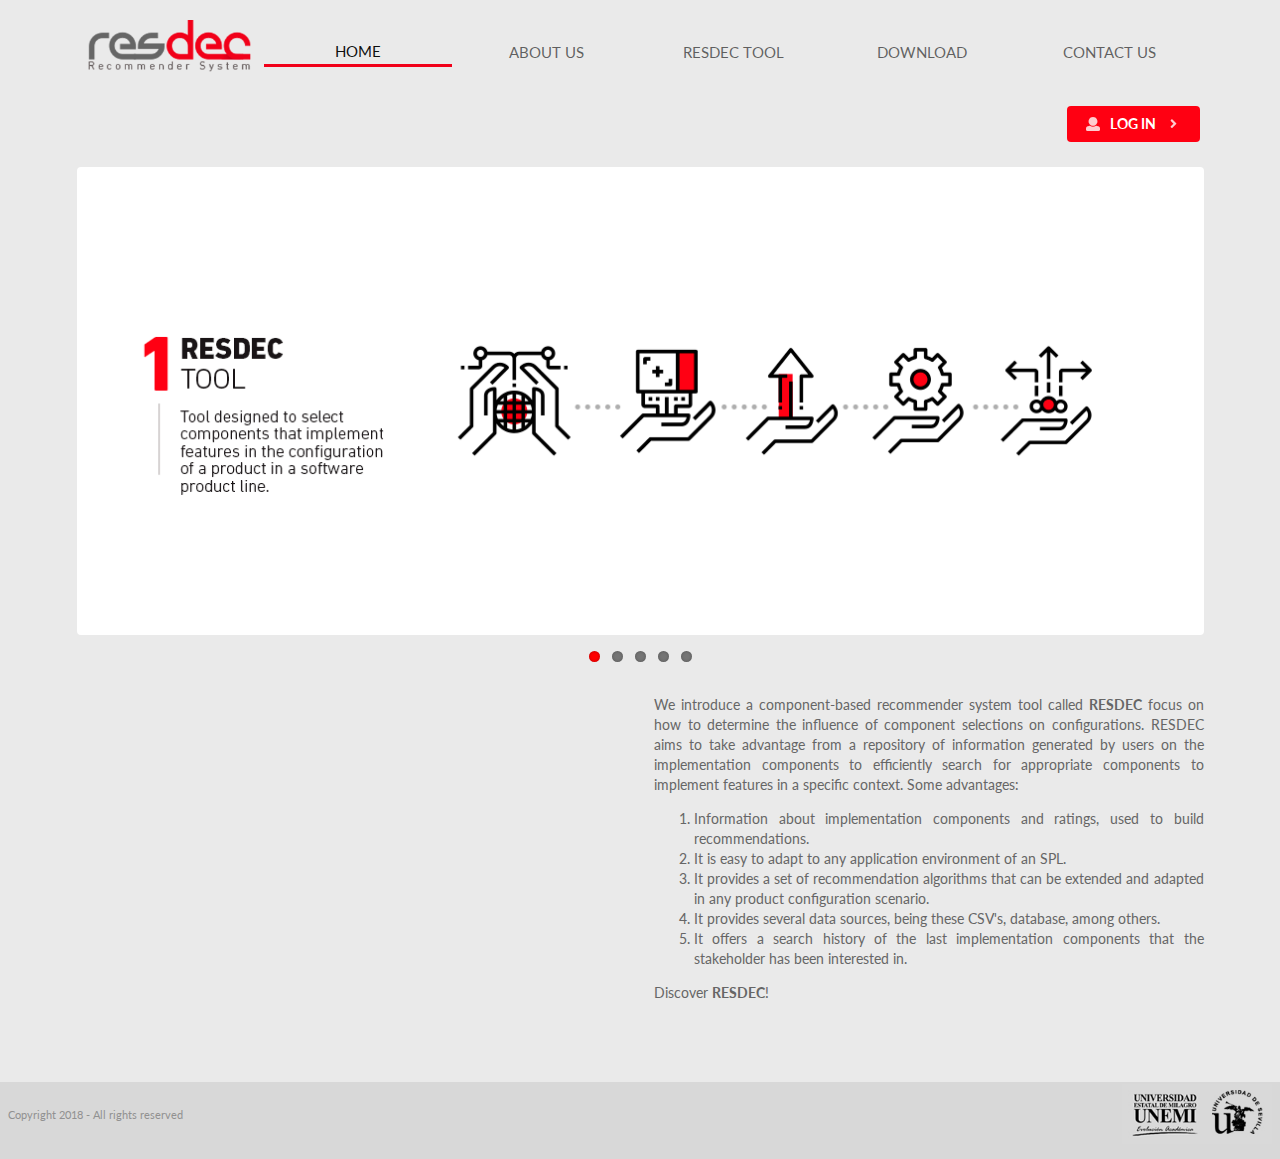
<file: editpic.html>
<!DOCTYPE html>
<html lang="en">

<head>
    <meta charset="utf-8" />
    <meta http-equiv="X-UA-Compatible" content="IE=edge">
    <title>Edit Photo</title>
    <meta name="viewport" content="width=device-width, initial-scale=1">
    <link rel="stylesheet" type="text/css" href="./css/semantic.css" />
    <link rel="stylesheet" type="text/css" href="./css/site.css" />
    <link rel="stylesheet" type="text/css" href="./css/flexslider.css" />


    <script src="./js/jquery-3.1.1.min.js"></script>
    <script src="./css/semantic.js"></script>

    <script>
        if (sessionStorage.getItem("UserLoginResdec") == null) {
            self.location = "./";
        }
    </script>

    <style>
        form ol {
            padding-left: 0;
        }
        
        form li,
        div>p {
            display: flex;
            justify-content: space-between;
            margin-bottom: 10px;
            margin-right: 10px;
            list-style-type: none;
        }
        
        form img {
            height: 64px;
            order: 1;
        }
        
        form p {
            line-height: 32px;
            padding-left: 10px;
        }
        
        .preview {
            border: 1px solid rgba(34, 36, 38, 0.15);
            border-radius: 0.28571429rem;
            -webkit-box-shadow: 0em 0em 0em 0em transparent inset;
            box-shadow: 0em 0em 0em 0em transparent inset;
        }
    </style>




</head>

<body>

    <div class="ui text container" style="max-width: 400px; padding-top: 25px;">
        <img class="ui small image" src="./images/resdec_t.png" alt="">
        <div class="ui segment">
            <div id="loading_panel" class="ui top aligned inverted dimmer">
                <div class="ui text loader">Loading</div>
            </div>
            <div class="ui basic segment">
                <div>
                    <span id="rmamager"><a href="./manager.html">return manager &#8594;</a></span>
                </div>
                <div id="avatar-div">
                    <div class="ui items">
                        <div class="item">
                            <div id="img_user" class="ui tiny circular image">
                                <img src="">
                            </div>
                            <div class="content">
                                <a id="name_user" class="header"></a>
                                <div class="meta">
                                    <!--<span>Milagro, Ecuador</span>-->
                                </div>
                                <!--<div class="description">

                                    <button class="ui small labeled icon button">
                                        <i class="camera icon"></i>
                                        Change profile photo
                                    </button>
                                </div>-->
                            </div>
                        </div>
                    </div>
                </div>
                <h2>Change profile photo</h2>
                <div class="ui basic segment">
                    <form id="form_editPhoto" class="ui form" enctype="multipart/form-data" action="javascript:;" onsubmit="saveImg(this)">
                        <div class="field">
                            <label>File</label>
                            <div id="div_preview" class="preview">
                                <p>No files currently selected for upload</p>
                            </div>
                            <input style="display:none" id="photo_pic" type="file" placeholder="file" accept=".jpg, .jpeg, .png" required>
                            <label for="photo_pic" class="ui button compact">Choose a image</label>
                        </div>

                        <button id="change_img" type="submit" class="negative ui button" disabled>
                            CHANGE
                            <i class="angle right icon"></i>
                        </button>
                    </form>
                </div>
            </div>
        </div>
    </div>
</body>

<script src="./js/editprofile.js"></script>
<script src="./js/site.js"></script>
<script>
    var input = document.querySelector('input');
    var preview = document.querySelector('.preview');

    input.style.opacity = 0;
    input.addEventListener('change', updateImageDisplay);

    function updateImageDisplay() {
        while (preview.firstChild) {
            preview.removeChild(preview.firstChild);
        }

        var curFiles = input.files;
        if (curFiles.length === 0) {
            var para = document.createElement('p');
            para.textContent = 'No files currently selected for upload';
            preview.appendChild(para);
            if (!document.getElementById('change_img').hasAttribute("disabled"))
                document.getElementById('change_img').setAttribute("disabled", "");
        } else {
            var list = document.createElement('ol');
            preview.appendChild(list);
            for (var i = 0; i < curFiles.length; i++) {
                var listItem = document.createElement('li');
                var para = document.createElement('p');
                if (validFileType(curFiles[i])) {
                    para.innerHTML = '<b>File name</b>: ' + curFiles[i].name + ' <br><b>file size</b>: ' + returnFileSize(curFiles[i].size) + '.';
                    var image = document.createElement('img');
                    image.src = window.URL.createObjectURL(curFiles[i]);
                    listItem.appendChild(image);
                    listItem.appendChild(para);
                    document.getElementById('change_img').removeAttribute("disabled");
                } else {
                    para.textContent = 'File name ' + curFiles[i].name + ': Not a valid file type. Update your selection.';
                    listItem.appendChild(para);
                    if (!document.getElementById('change_img').hasAttribute("disabled"))
                        document.getElementById('change_img').setAttribute("disabled", "");
                }

                list.appendChild(listItem);
            }
        }
    }
    var fileTypes = [
        'image/jpeg',
        'image/pjpeg',
        'image/png'
    ]

    function validFileType(file) {
        for (var i = 0; i < fileTypes.length; i++) {
            if (file.type === fileTypes[i]) {
                return true;
            }
        }

        return false;
    }

    function returnFileSize(number) {
        if (number < 1024) {
            return number + 'bytes';
        } else if (number >= 1024 && number < 1048576) {
            return (number / 1024).toFixed(1) + 'KB';
        } else if (number >= 1048576) {
            return (number / 1048576).toFixed(1) + 'MB';
        }
    }
</script>





</html>
</file>
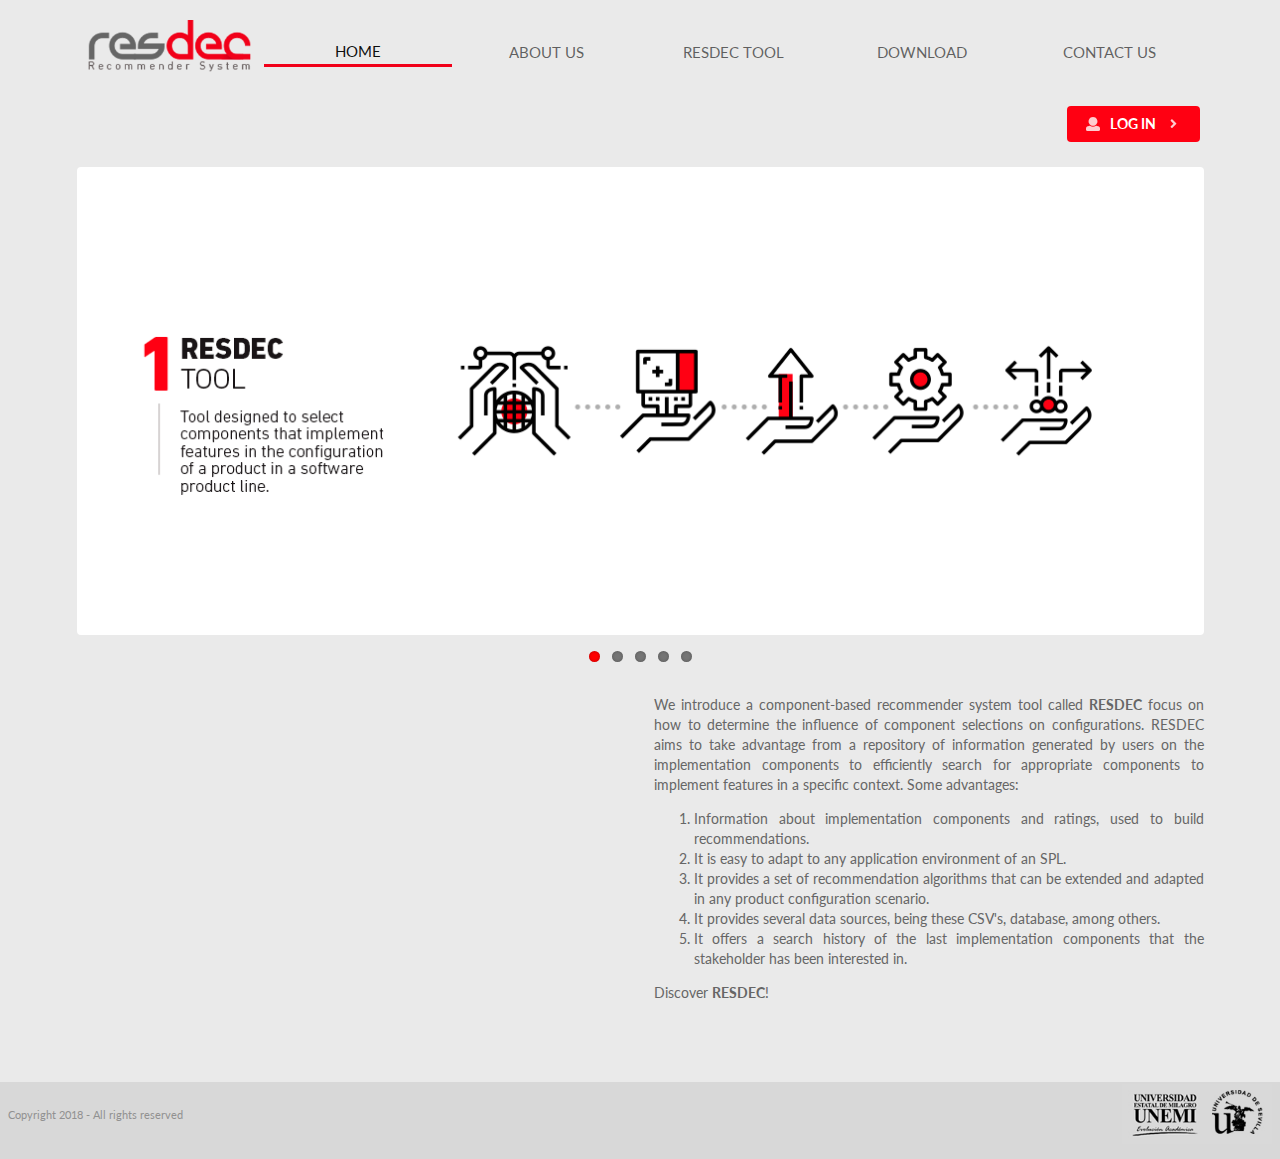
<file: editpwsd.html>
<!DOCTYPE html>
<html>

<head>
    <meta charset="utf-8" />
    <meta http-equiv="X-UA-Compatible" content="IE=edge">
    <title>Edit password</title>
    <meta name="viewport" content="width=device-width, initial-scale=1">
    <link rel="stylesheet" type="text/css" href="./css/semantic.css" />
    <link rel="stylesheet" type="text/css" href="./css/site.css" />
    <link rel="stylesheet" type="text/css" href="./css/flexslider.css" />


    <script src="./js/jquery-3.1.1.min.js"></script>
    <script src="./css/semantic.js"></script>

    <script>
        if (sessionStorage.getItem("UserLoginResdec") == null) {
            self.location = "./";
        }
    </script>




</head>

<body>

    <div class="ui text container" style="max-width: 400px; padding-top: 25px;">
        <img class="ui small image" src="./images/resdec_t.png" alt="">
        <div class="ui segment">
            <div class="ui basic segment">
                <div>
                    <span id="rmamager"><a href="./manager.html">return manager &#8594;</a></span>
                </div>
                <div id="avatar-div">
                    <div class="ui items">
                        <div class="item">
                            <div class="ui tiny circular image">
                                <img src="./images/Avatar.jpg">
                            </div>
                            <div class="content">
                                <a id="name_user" class="header"></a>
                                <div class="meta">
                                    <span>Milagro, Ecuador</span>
                                </div>
                                <!--<div class="description">

                                    <button class="ui small labeled icon button">
                                        <i class="camera icon"></i>
                                        Change profile photo
                                    </button>
                                </div>-->
                            </div>
                        </div>
                    </div>
                </div>
                <h2>Change Password</h2>
                <div class="ui basic segment">

                    <form id="form_editpws" class="ui form" action="javascript:;" onsubmit="savepws(this)">
                        <div class="field">
                            <label>New Password</label>
                            <input id="pswd" type="password" placeholder="Password" required>
                        </div>
                        <div class="field">
                            <label>Repeat new Password</label>
                            <input id="re-pswd" type="password" placeholder="Password" required>
                        </div>
                        <button type="submit" class="negative ui button">
                            CHANGE
                            <i class="angle right icon"></i>
                        </button>
                    </form>
                </div>
            </div>
        </div>
    </div>
</body>

<script src="./js/editprofile.js"></script>
<script src="./js/site.js"></script>





</html>
</file>
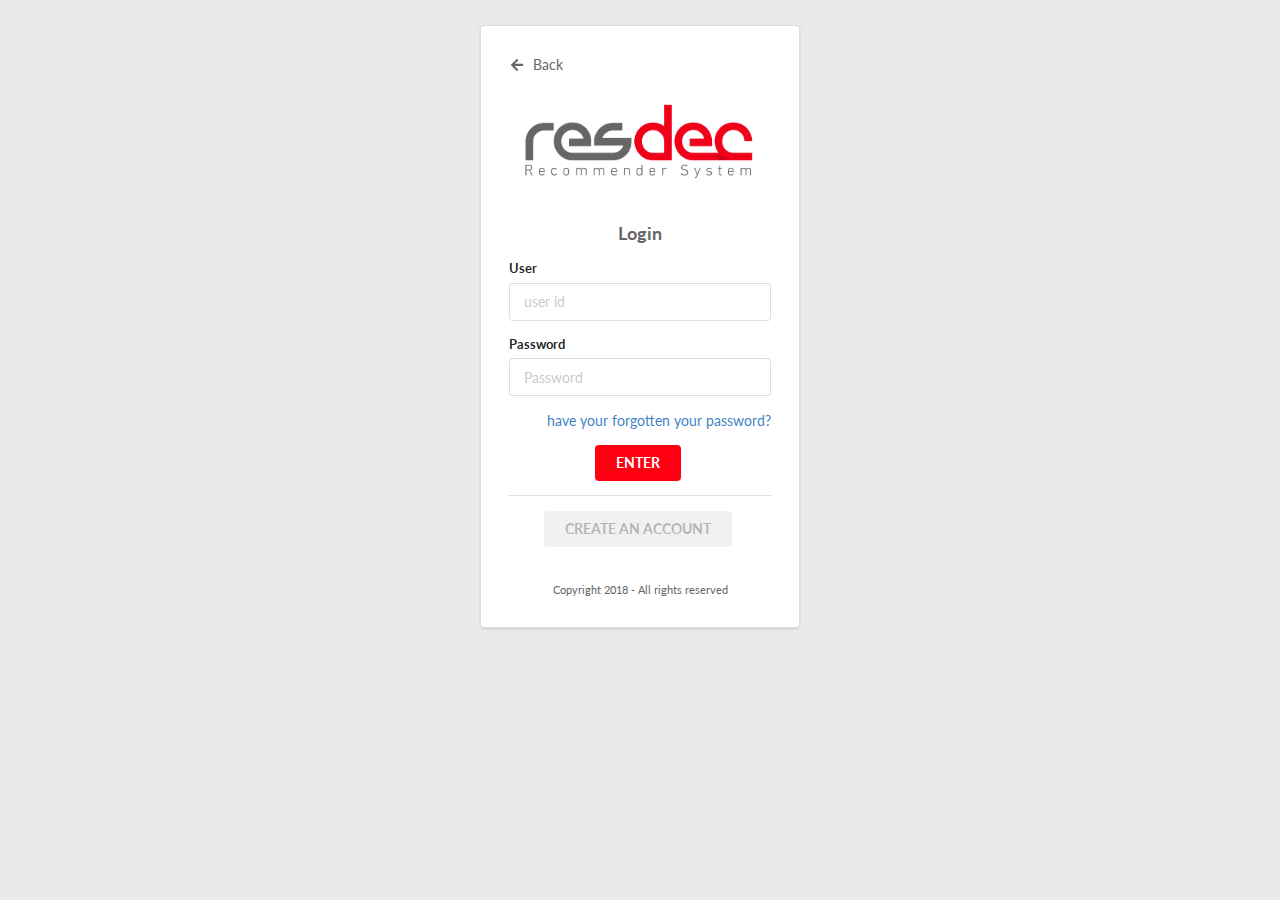
<file: login.html>
<!DOCTYPE html>
<html>

<head>
    <meta charset="utf-8" />
    <meta http-equiv="X-UA-Compatible" content="IE=edge">
    <title>Login Resdec</title>
    <meta name="viewport" content="width=device-width, initial-scale=1">
    <link rel="stylesheet" type="text/css" href="./css/semantic.css" />
    <link rel="stylesheet" type="text/css" href="./css/site.css" />
    <link rel="stylesheet" type="text/css" href="./css/flexslider.css" />


    <script src="./js/jquery-3.1.1.min.js"></script>
    <script src="./css/semantic.js"></script>
    <script src="./js/jquery.flexslider.js"></script>



</head>

<body>

    <div class="ui text container" style="width: 320px; padding-top: 25px;">
        <div class="ui segment">
            <div class="ui basic segment">
                <form class="ui form" action="javascript:;" onsubmit="link(this)">
                    <div class="field">
                        <a href="./" style="color: #666666">
                            <i class="arrow left icon"></i> Back
                        </a>
                    </div>
                    <div class="field">
                        <div style="text-align: center">
                            <img class="ui image" src="images/resdec.jpg" alt="">
                            <h3>Login</h3>
                            <span id="error_login"></span>
                        </div>
                    </div>
                    <div class="field">
                        <label>User</label>
                        <input id="idUser" type="text" maxlength="20" name="email" autocomplete="off" placeholder="user id" required>
                    </div>
                    <div class="field">
                        <label>Password</label>
                        <input id="psswd" type="password" maxlength="25" name="psswd" autocomplete="off" placeholder="Password" required>
                    </div>
                    <div class="ui field">
                        <div style="text-align: right;">
                            <a href="">have your forgotten your password?</a>
                        </div>
                    </div>
                    <div class="ui field">
                        <div style="text-align: center">
                            <button id="btn" class="negative ui button" type="submit">ENTER</button>
                            <div class="ui divider"></div>
                            <button class="ui button" type="submit" disabled>CREATE AN ACCOUNT</button>
                            <div style="padding-top: 35px; font-size: 11px;">
                                Copyright 2018 - All rights reserved
                            </div>
                        </div>
                    </div>
                </form>
            </div>
        </div>
    </div>

</body>


<script>
    var btn = document.getElementById("btn");

    function link() {
        document.getElementById('error_login').innerHTML = "";
        var psw = document.getElementById("psswd").value;
        var email = document.getElementById("idUser").value;

        var url = `http://190.15.128.150:8030/resdec/login/?username=${email}&password=${psw}`;
        $.ajax({
            url: url,
            success: function(response) {

                if (response.login) {
                    sessionStorage.setItem("UserLoginResdec", email);
                    console.log(response.login);
                    window.location = "./manager.html";
                } else {
                    console.log(response.err_msg);
                    document.getElementById('error_login').innerHTML = response.err_msg;
                }
            },
            error: function(e) {
                console.log('error: ' + e);
            },
            statusCode: {
                404: function(ft) {
                    console.log('error 404: ' + ft);
                }
            }
        });

    }
    //btn.addEventListener("click", link);
</script>

<script src="./js/site.js"></script>

</html>
</file>
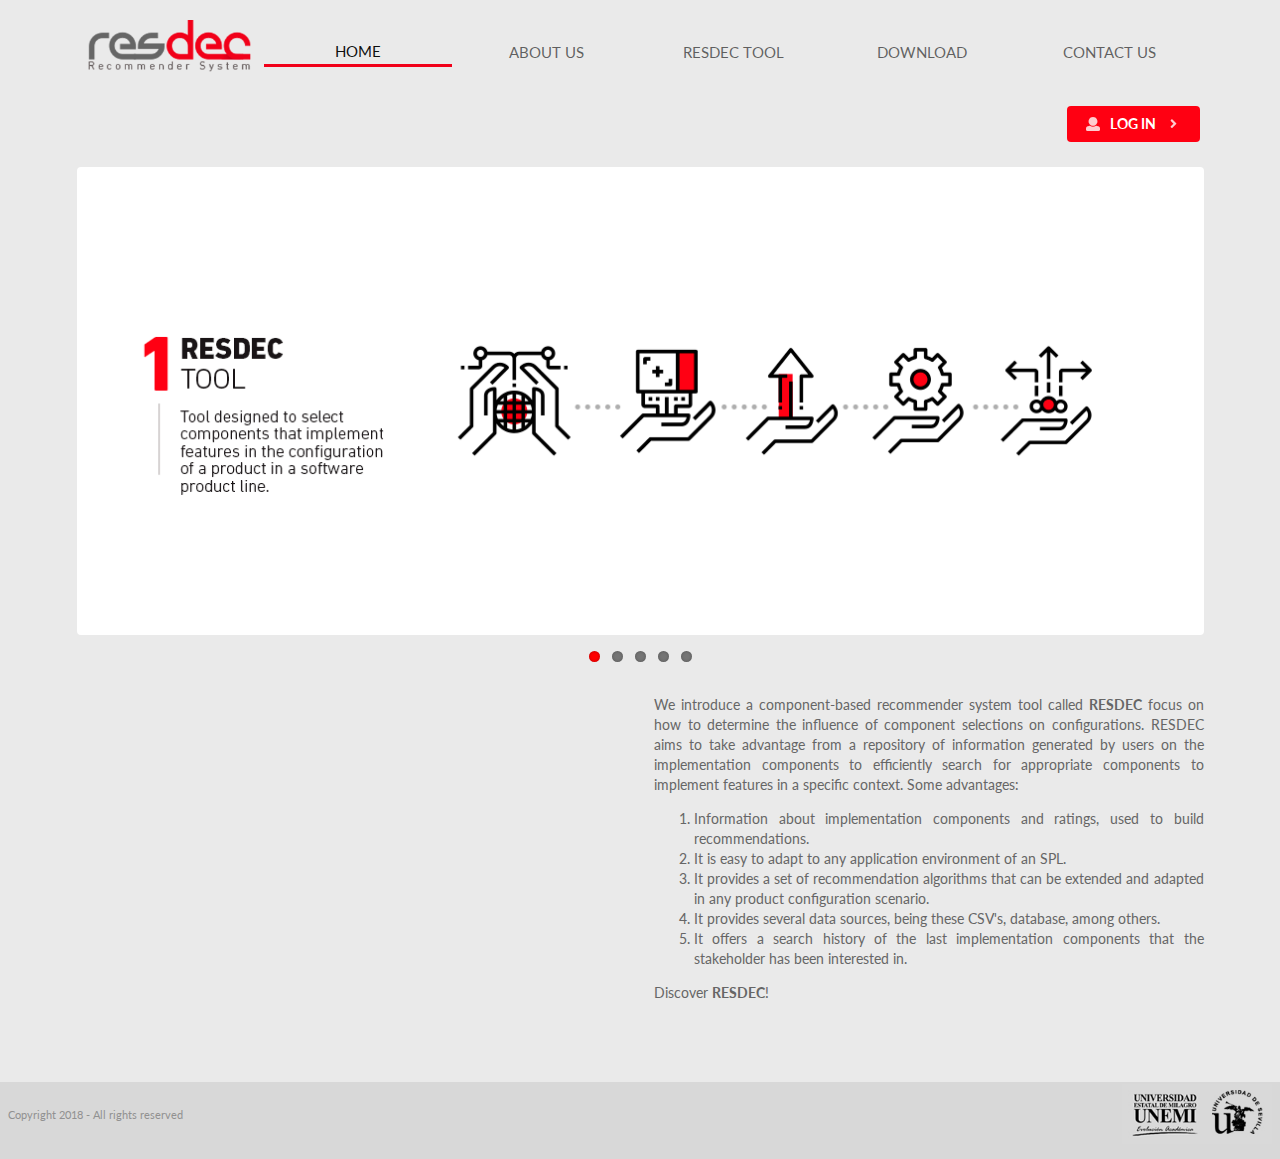
<file: manager.html>
<!DOCTYPE html>
<html>

<head>
    <meta charset="utf-8" />
    <meta http-equiv="X-UA-Compatible" content="IE=edge">
    <title>Maganer Resdec</title>
    <meta name="viewport" content="width=device-width, initial-scale=1">
    <link rel="stylesheet" type="text/css" href="./css/semantic.css" />
    <link rel="stylesheet" type="text/css" href="./css/site.css" />
    <link rel="stylesheet" type="text/css" href="./css/flexslider.css" />
    <script src="./js/jquery-3.1.1.min.js"></script>
    <script src="./css/semantic.js"></script>
    <script src="./js/manager.js"></script>

    <script type="text/javascript">
        if (sessionStorage.getItem("UserLoginResdec") == null) {
            self.location = "./";
        }
    </script>

</head>

<body>

    <div class="ui text container" style="max-width: 400px; padding-top: 25px;">
        <img class="ui small image" src="./images/resdec_t.png" alt="">
        <div class="ui segment">
            <div class="ui basic segment">
                <div id="avatar-div">
                    <div class="ui items">
                        <div class="item">
                            <div id="img_user" class="ui tiny circular image">
                                <img src="">
                            </div>
                            <div class="content">
                                <a id="name_user" class="header"></a>
                                <div class="meta">
                                    <!--<span>Milagro, Ecuador</span>-->
                                </div>
                                <div class="description">
                                    <a href="./edit-profile.html" class="ui tiny button">
                                        <i class="pencil alternate icon"></i> EDIT PROFILE
                                        <i class="angle right icon"></i>
                                    </a>
                                </div>
                            </div>
                        </div>
                    </div>
                </div>
                <h2>Recommender Manager</h2>
                <div class="ui basic segments" id="panel-options">
                    <a href="./ecs1.html" style="color:#666666;">
                        <div class="ui basic clearing segment">
                            <div class="ui items">

                                <div class="item">

                                    <div class="ui mini image">
                                        <img class="ui mini image" style="max-width: 60px !important;" src="./images/project-management.svg" alt="ir">
                                    </div>
                                    <div class="middle aligned content">
                                        COLD START
                                        <h5 class="ui right floated header">
                                            <i class="ui arrow right icon"></i>
                                        </h5>
                                    </div>

                                </div>


                            </div>
                        </div>
                    </a>
                    <a href="./ecs2.html" style="color:#666666;">

                        <div class="ui basic segment">
                            <div class="ui items">
                                <div class="item">
                                    <div class="ui mini image">
                                        <img class="ui mini image" style="max-width: 60px !important;" src="./images/rank.svg" alt="ir">
                                    </div>
                                    <div class="middle aligned content">
                                        RECOMMENDATIONS OF COMPONENTS BASED ON RATINGS
                                        <h5 class="ui right floated header">
                                            <i class="ui arrow right icon"></i>
                                        </h5>
                                    </div>
                                </div>
                            </div>
                        </div>
                    </a>

                    <a href="./ecs3.html" style="color:#666666;">

                        <div class="ui basic segment">
                            <div class="ui items">
                                <div class="item">
                                    <div class="ui mini image">
                                        <img class="ui mini image" style="max-width: 60px !important;" src="./images/app.svg" alt="ir">
                                    </div>
                                    <div class="middle aligned content">
                                        RECOMMENDATIONS OF COMPONENTS BASED ON FEATURES
                                        <h5 class="ui right floated header">

                                            <i class="ui arrow right icon"></i>
                                        </h5>
                                    </div>
                                </div>
                            </div>
                        </div>
                    </a>
                    <a href="./ecs4.html" style="color:#666666;">

                        <div class="ui basic segment">
                            <div class="ui items">
                                <div class="item">
                                    <div class="ui mini image">
                                        <img class="ui mini image" style="max-width: 60px !important;" src="./images/analytics.svg" alt="ir">
                                    </div>
                                    <div class="middle aligned content">
                                        CASE STUDY APPLIED TO ECOMMERCE WEBSITE
                                        <h5 class="ui right floated header">

                                            <i class="ui arrow right icon"></i>
                                        </h5>
                                    </div>
                                </div>
                            </div>
                        </div>
                    </a>
                </div>
                <div style="text-align: right;">
                    <div id="logout" onclick="exit()" class="negative ui button">
                        <i class="lock icon"></i> EXIT
                        <i class="angle right icon"></i>
                    </div>
                </div>
            </div>
        </div>
    </div>

    <div class="ui text container" style="max-width: 400px; padding-top: 25px; padding-bottom: 25px;">
        <div class="ui segment">
            <div id="load_last_view" class="ui top aligned inverted dimmer">
                <div class="ui text loader">Loading</div>
            </div>
            <div class="ui basic segment">
                <h2>Last views</h2>
                <div id="list_items" class="ui divided items">
                </div>
            </div>
        </div>
    </div>

</body>

<script src="./js/site.js"></script>

</html>
</file>
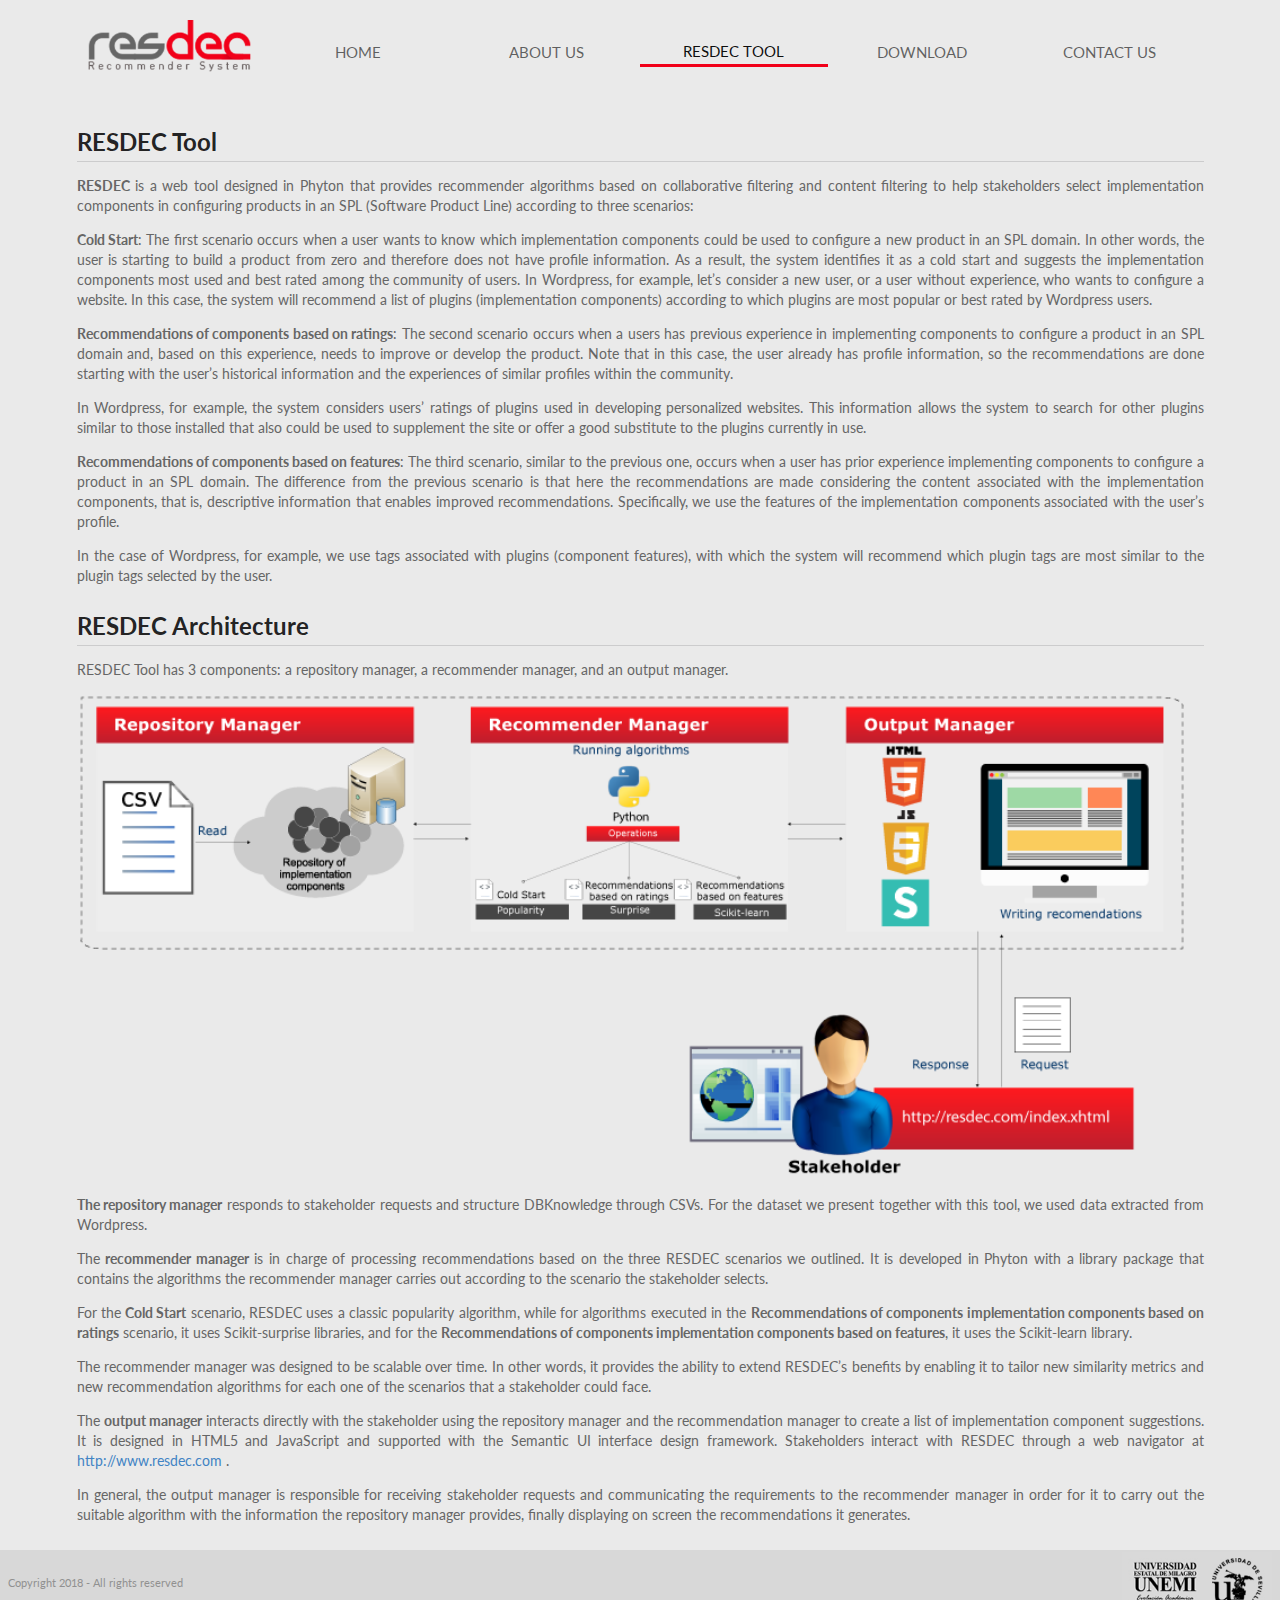
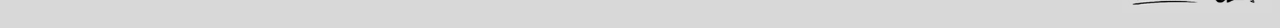
<file: tools.html>
<!DOCTYPE html>
<html>

<head>
    <meta charset="utf-8" />
    <meta http-equiv="X-UA-Compatible" content="IE=edge">
    <title>Resdec</title>
    <meta name="viewport" content="width=device-width, initial-scale=1">
    <link rel="stylesheet" type="text/css" href="./css/semantic.css" />
    <link rel="stylesheet" type="text/css" href="./css/site.css" />

    <script src="./js/jquery-3.1.1.min.js"></script>
    <script src="./css/semantic.js"></script>

</head>

<body>

    <div class="ui sidebar vertical menu">
        <a class="item" href="#">
            <div class="header">
                <img class="ui middle aligned samll image" src="./images/resdec.jpg" title="logo_site">
            </div>
        </a>
        <a class="item" href="./index.html">HOME</a>
        <a class="item" href="./about.html">ABOUT US</a>
        <a class="item" href="./tools.html">RESDEC TOOL</a>
        <a class="item" href="./download.html">DOWNLOAD</a>
        <a class="item" href="./contact.html">CONTACT US</a>
    </div>


    <div class="pusher">


        <div class="ui container">
            <div id="menuhide" class="ui six item text large menu">
                <div class="item">
                    <i id="myMenuSlide" class="large bars icon"></i>
                </div>
            </div>

            <div id="logo_mobile" class="item">
                <img class="ui small image" src="./images/resdec_t.png" title="logo_site">
            </div>

            <div id="menuroot" class="ui six item text large menu">
                <div class="item">
                    <img class="ui image" src="./images/resdec_t.png" alt="">
                </div>
                <a class="active item" href="./index.html">HOME</a>
                <a class="item" href="./about.html">ABOUT US</a>
                <a class="item" href="./tools.html">RESDEC TOOL</a>
                <a class="item" href="./download.html">DOWNLOAD</a>
                <a class="item" href="./contact.html">CONTACT US</a>
            </div>

            <div id="cont">

                <div class="ui large dividing header">RESDEC Tool</div>

                <p>
                    <b>RESDEC</b> is a web tool designed in Phyton that provides recommender algorithms based on collaborative filtering and content filtering to help stakeholders select implementation components in configuring products in an SPL (Software
                    Product Line) according to three scenarios:</p>
                <p>
                    <b>Cold Start</b>: The first scenario occurs when a user wants to know which implementation components could be used to configure a new product in an SPL domain. In other words, the user is starting to build a product from zero and
                    therefore does not have profile information. As a result, the system identifies it as a cold start and suggests the implementation components most used and best rated among the community of users. In Wordpress, for example, let’s consider
                    a new user, or a user without experience, who wants to configure a website. In this case, the system will recommend a list of plugins (implementation components) according to which plugins are most popular or best rated by Wordpress
                    users.

                </p>
                <p>
                    <b>Recommendations of components based on ratings</b>: The second scenario occurs when a users has previous experience in implementing components to configure a product in an SPL domain and, based on this experience, needs to improve
                    or develop the product. Note that in this case, the user already has profile information, so the recommendations are done starting with the user’s historical information and the experiences of similar profiles within the community.

                </p>
                <p>
                    In Wordpress, for example, the system considers users’ ratings of plugins used in developing personalized websites. This information allows the system to search for other plugins similar to those installed that also could be used to supplement the site
                    or offer a good substitute to the plugins currently in use.
                </p>
                <p>
                    <b>Recommendations of components based on features</b>: The third scenario, similar to the previous one, occurs when a user has prior experience implementing components to configure a product in an SPL domain. The difference from the
                    previous scenario is that here the recommendations are made considering the content associated with the implementation components, that is, descriptive information that enables improved recommendations. Specifically, we use the features
                    of the implementation components associated with the user’s profile.

                </p>
                <p>
                    In the case of Wordpress, for example, we use tags associated with plugins (component features), with which the system will recommend which plugin tags are most similar to the plugin tags selected by the user.
                </p>

                <div class="ui large dividing header">RESDEC Architecture</div>

                <p>
                    RESDEC Tool has 3 components: a repository manager, a recommender manager, and an output manager.
                </p>

                <p>
                    <img src="./images/WebArquitectura.png" class="ui fluid rounded image">
                </p>


                <p><b>The repository manager</b> responds to stakeholder requests and structure DBKnowledge through CSVs. For the dataset we present together with this tool, we used data extracted from Wordpress.</p>
                <p>The <b>recommender manager</b> is in charge of processing recommendations based on the three RESDEC scenarios we outlined. It is developed in Phyton with a library package that contains the algorithms the recommender manager carries out
                    according to the scenario the stakeholder selects.</p>
                <p>For the <b>Cold Start</b> scenario, RESDEC uses a classic popularity algorithm, while for algorithms executed in the <b> Recommendations of components implementation components based on ratings</b> scenario, it uses Scikit-surprise libraries,
                    and for the <b>Recommendations of components
            implementation components based on features</b>, it uses the Scikit-learn library.
                </p>
                <p>The recommender manager was designed to be scalable over time. In other words, it provides the ability to extend RESDEC’s benefits by enabling it to tailor new similarity metrics and new recommendation algorithms for each one of the scenarios
                    that a stakeholder could face.</p>
                <p>The <b>output manager</b> interacts directly with the stakeholder using the repository manager and the recommendation manager to create a list of implementation component suggestions. It is designed in HTML5 and JavaScript and supported
                    with the Semantic UI interface design framework. Stakeholders interact with RESDEC through a web navigator at <a href="http://www.resdec.com">http://www.resdec.com</a> .</p>
                <p>In general, the output manager is responsible for receiving stakeholder requests and communicating the requirements to the recommender manager in order for it to carry out the suitable algorithm with the information the repository manager
                    provides, finally displaying on screen the recommendations it generates.</p>


            </div>

        </div>

        <div class="myfooter2">
            <div class="ui grid" style="margin-bottom: 0px;margin-top: 0px;margin-left: 0px;margin-right: 0px;">
                <div class="left floated six wide column" style="padding: 0;">
                    <div class="ui vertical basic segment" style="padding: 0;">
                        <br>
                        <span>Copyright 2018 - All rights reserved</span>
                    </div>
                </div>
                <div class="right floated six wide column" style="padding: 0;">
                    <div class="ui basic right aligned segment" style="padding: 0;">
                        <img src="./images/logoUni.jpg" class="ui small right floated image" alt="" usemap="#imgmap">
                        <map name="imgmap">
                            <area rel="noopener noreferrer" target="_blank" alt="Unemi" title="Unemi" href="http://www.unemi.edu.ec/" coords="3,79,111,0" shape="rect">
                            <area rel="noopener noreferrer" target="_blank" alt="Sevilla" title="Sevilla" href="http://www.us.es" coords="199,81,114,0" shape="rect">
                        </map>
                    </div>
                </div>
            </div>
        </div>

    </div>




</body>

<script src="./js/site.js"></script>

</html>
</file>
<file: css/site.css>
body {
    background-color: #eaeaea;
    color: #666666;
}

.hdide {
    visibility: hidden;
}

.containerSlider {
    display: flex;
    justify-content: center;
}

.centerSlide {
    width: 1127px;
}

.myfooter span,
.myfooter2 span {
    font-size: 11px;
}

.myfooter {
    background-color: #d8d8d8;
    color: #919191;
    width: 100%;
    bottom: -12px;
    padding: 2px 8px 2px 8px;
    font-size: 12px;
    bottom: 0;
    position: fixed;
}

.myfooter2 {
    background-color: #d8d8d8;
    color: #919191;
    width: 100%;
    padding: 2px 8px 2px 8px;
    font-size: 12px;
}

#cont {
    padding-bottom: 25px;
    padding-top: 25px;
}

#cont p {
    text-align: justify;
    text-justify: inter-word;
    font-size: 14px;
}

.linkactive {
    border-bottom: solid #f10019 !important;
}

#menuhide {
    display: none;
}

#panel-options {
    border: none;
}

#panel-options h5.header {
    color: #666666;
    padding-top: 5px;
}

#panel-options div.segment {
    background-color: #D8D8D8;
    font-size: 17px;
    margin-bottom: 2px;
}

#panel-options h5.header a {
    color: #666666;
    font-size: 20px;
}

#rmamager {
    font-size: 11px;
    position: absolute;
    right: 19px;
}

#rmamager a {
    background: #8e8d8d30;
    padding: 3px;
    border-radius: 5px;
}

.rmamager {
    font-size: 11px;
    position: absolute;
    right: 19px;
}

.rmamager p {
    background: #8e8d8d30;
    padding: 3px;
    border-radius: 5px;
    cursor: pointer;
    color: #4183C4;
}

.rmamager a {
    background: #8e8d8d30;
    padding: 3px;
    border-radius: 5px;
}

.ui.cards.card.extra.content {
    border-top: 1px solid rgba(34, 36, 38, 0.21) !important;
}

.description span.embed-youtube iframe {
    width: 60px !important;
    height: 60px !important;
}

#numbers_suggestions {
    -moz-appearance: textfield !important;
}

#numbers_suggestions::-webkit-inner-spin-button,
#numbers_suggestions::-webkit-outer-spin-button {
    -webkit-appearance: none !important;
    margin: 0 !important;
}

#logo_mobile {
    display: none;
}


/* Mobile */

@media only screen and (max-width: 767px) {
    #menuroot {
        display: none;
    }
    #menuhide {
        display: block;
    }
    #logo_mobile {
        display: block;
    }
}

.imgCaseStudy {
    padding: 1.9rem;
}

.ui.sticky.fixed.top.help {
    left: 1365.5px;
    width: 200px !important;
    height: 139.531px !important;
    margin-top: 106px;
    background: #FFFFFF;
    -webkit-box-shadow: 0px 1px 2px 0 rgba(34, 36, 38, 0.15);
    box-shadow: 0px 1px 2px 0 rgba(34, 36, 38, 0.15);
    padding: 1em 1em;
    border-radius: 0.28571429rem;
    border: 1px solid rgba(34, 36, 38, 0.15);
}

.video-container {
    position: relative;
    /*padding-bottom: 56.25%;*/
    padding-bottom: 39.25%;
    padding-top: 30px;
    height: 0;
    overflow: hidden;
    margin-bottom: 15px;
}

.video-container iframe,
.video-container object,
.video-container embed {
    position: absolute;
    top: 0;
    left: 0;
    width: 100%;
    height: 100%;
}
</file>
